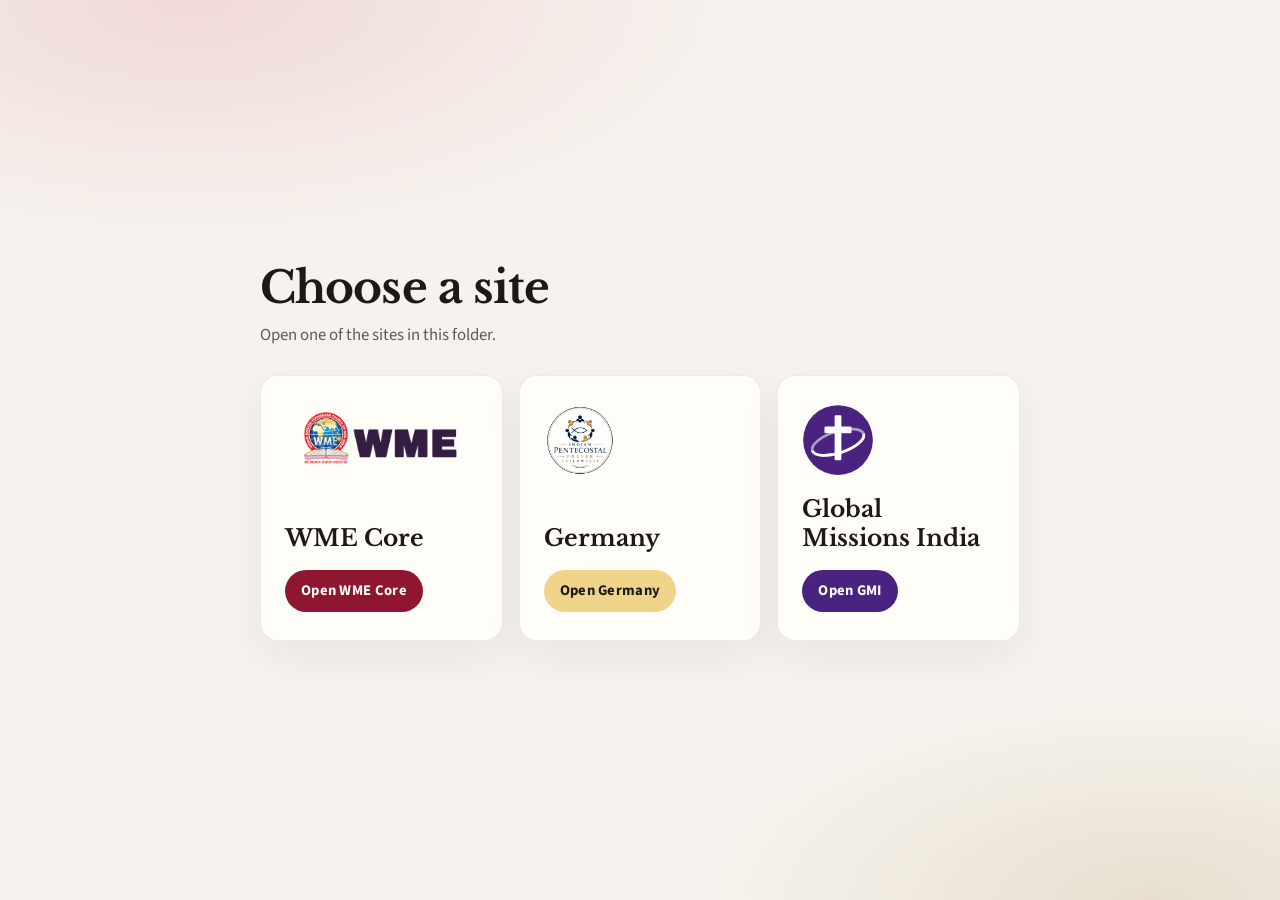
<file: index.html>
<!DOCTYPE html>
<html lang="en">
<head>
  <meta charset="UTF-8" />
  <meta name="viewport" content="width=device-width, initial-scale=1.0" />
  <title>Choose a site</title>
  <meta name="description" content="Open WME Core, IPPF Germany or Global Missions India." />
  <link rel="preconnect" href="https://fonts.googleapis.com" />
  <link rel="preconnect" href="https://fonts.gstatic.com" crossorigin />
  <link href="https://fonts.googleapis.com/css2?family=Libre+Baskerville:wght@400;700&family=Source+Sans+3:wght@500;600;700&display=swap" rel="stylesheet" />
  <style>
    *,
    *::before,
    *::after { box-sizing: border-box; }

    html, body {
      margin: 0;
      min-height: 100%;
    }

    body {
      min-height: 100vh;
      display: grid;
      place-items: center;
      padding: 32px 20px;
      font-family: "Source Sans 3", "Segoe UI", system-ui, sans-serif;
      color: #1c1917;
      background:
        radial-gradient(ellipse 80% 50% at 15% 0%, rgba(196, 30, 58, 0.12), transparent 55%),
        radial-gradient(ellipse 70% 45% at 90% 100%, rgba(154, 115, 36, 0.16), transparent 50%),
        #f6f3ee;
    }

    main {
      width: min(760px, 100%);
    }

    h1 {
      margin: 0 0 8px;
      font-family: "Libre Baskerville", Georgia, serif;
      font-size: clamp(2rem, 4vw, 2.75rem);
      font-weight: 700;
      letter-spacing: -0.02em;
    }

    p {
      margin: 0 0 28px;
      color: #5f5a52;
      font-size: 1.05rem;
    }

    .choices {
      display: grid;
      grid-template-columns: repeat(3, 1fr);
      gap: 16px;
    }

    .choice {
      display: flex;
      flex-direction: column;
      align-items: flex-start;
      gap: 18px;
      min-height: 240px;
      padding: 28px 24px;
      text-decoration: none;
      color: inherit;
      background: #fffdf8;
      border: 1px solid rgba(28, 25, 23, 0.08);
      border-radius: 18px;
      box-shadow: 0 16px 40px rgba(28, 25, 23, 0.06);
      transition: transform 0.2s ease, box-shadow 0.2s ease;
    }

    .choice:hover,
    .choice:focus-visible {
      transform: translateY(-3px);
      box-shadow: 0 22px 48px rgba(28, 25, 23, 0.12);
      outline: none;
    }

    .choice:focus-visible {
      box-shadow: 0 0 0 3px #fffdf8, 0 0 0 5px #9a7324;
    }

    .choice img {
      height: 72px;
      width: auto;
      max-width: 100%;
      object-fit: contain;
    }

    .choice h2 {
      margin: auto 0 0;
      font-family: "Libre Baskerville", Georgia, serif;
      font-size: 1.45rem;
      font-weight: 700;
    }

    .choice span {
      display: inline-flex;
      align-items: center;
      min-height: 42px;
      padding: 0 16px;
      border-radius: 999px;
      font-size: 0.92rem;
      font-weight: 700;
      letter-spacing: 0.02em;
    }

    .choice.wme span {
      color: #fffdf8;
      background: #8e1630;
    }

    .choice.germany span {
      color: #1c1917;
      background: #f0d48a;
    }

    .choice.gmi span {
      color: #fff;
      background: #4a2380;
    }

    @media (max-width: 640px) {
      .choices {
        grid-template-columns: 1fr;
      }

      .choice {
        min-height: 0;
      }
    }
  </style>
</head>
<body>
  <main>
    <h1>Choose a site</h1>
    <p>Open one of the sites in this folder.</p>
    <div class="choices">
      <a class="choice wme" href="wmecore/">
        <img src="wmecore/logo/logo_wme_Dark.png" alt="WME logo" />
        <h2>WME Core</h2>
        <span>Open WME Core</span>
      </a>
      <a class="choice germany" href="germany/">
        <img src="germany/images/ippf-germany-logo.webp" alt="IPPF Germany logo" />
        <h2>Germany</h2>
        <span>Open Germany</span>
      </a>
      <a class="choice gmi" href="gmi/">
        <img src="gmi/assets/img/logo.svg" alt="Global Missions India logo" />
        <h2>Global Missions India</h2>
        <span>Open GMI</span>
      </a>
    </div>
  </main>
</body>
</html>
</file>
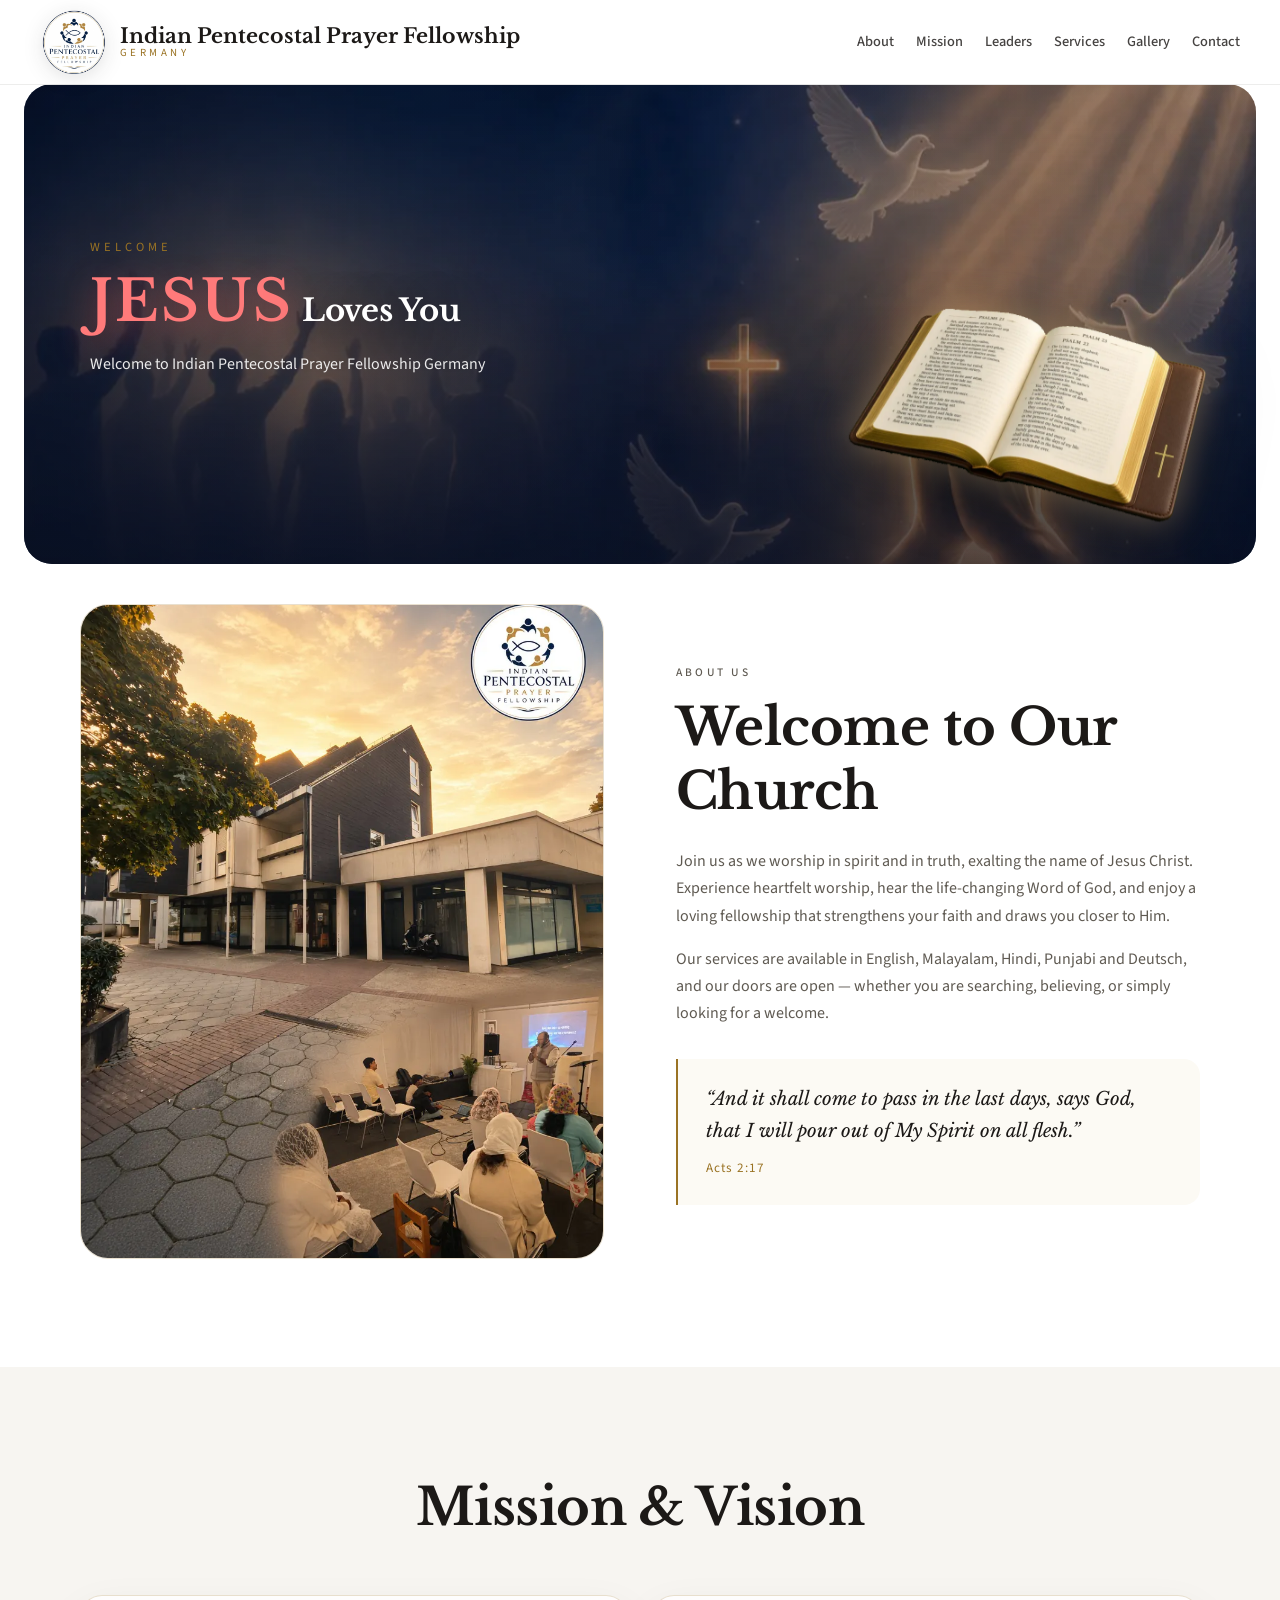
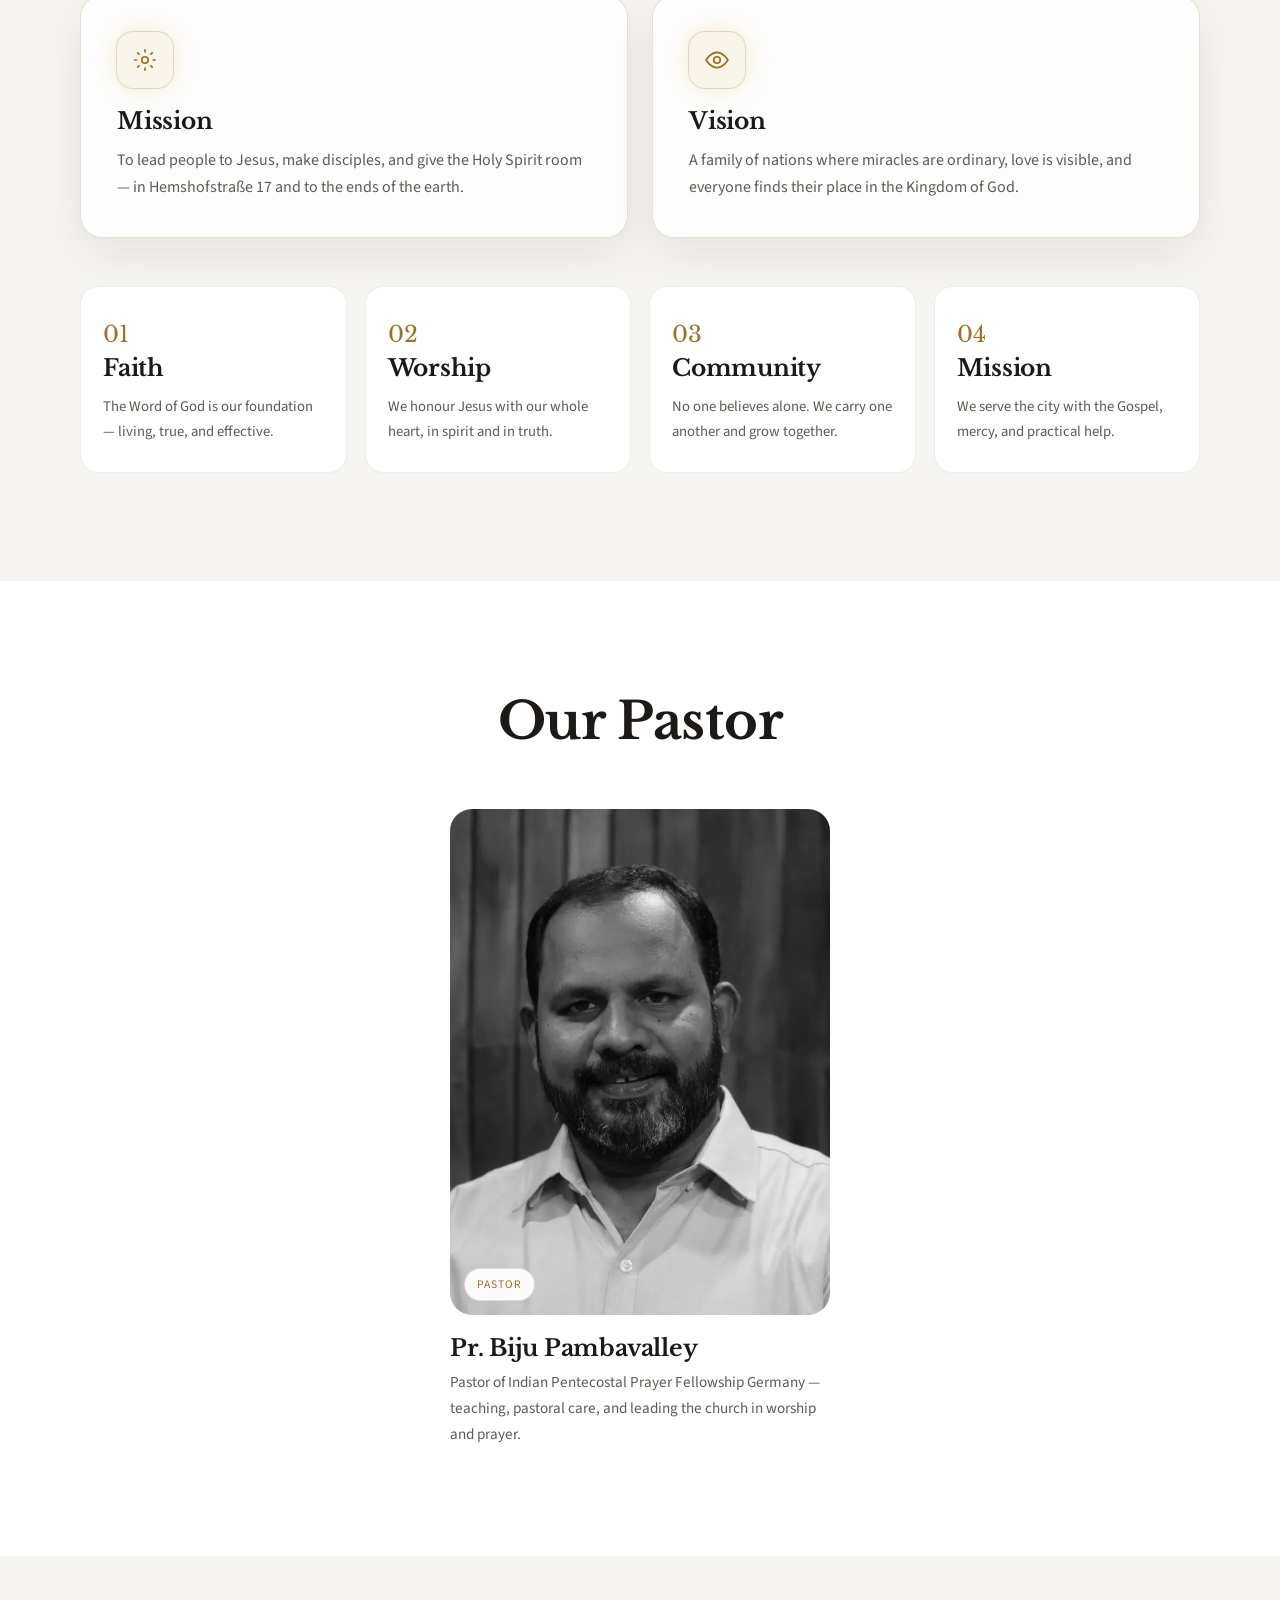
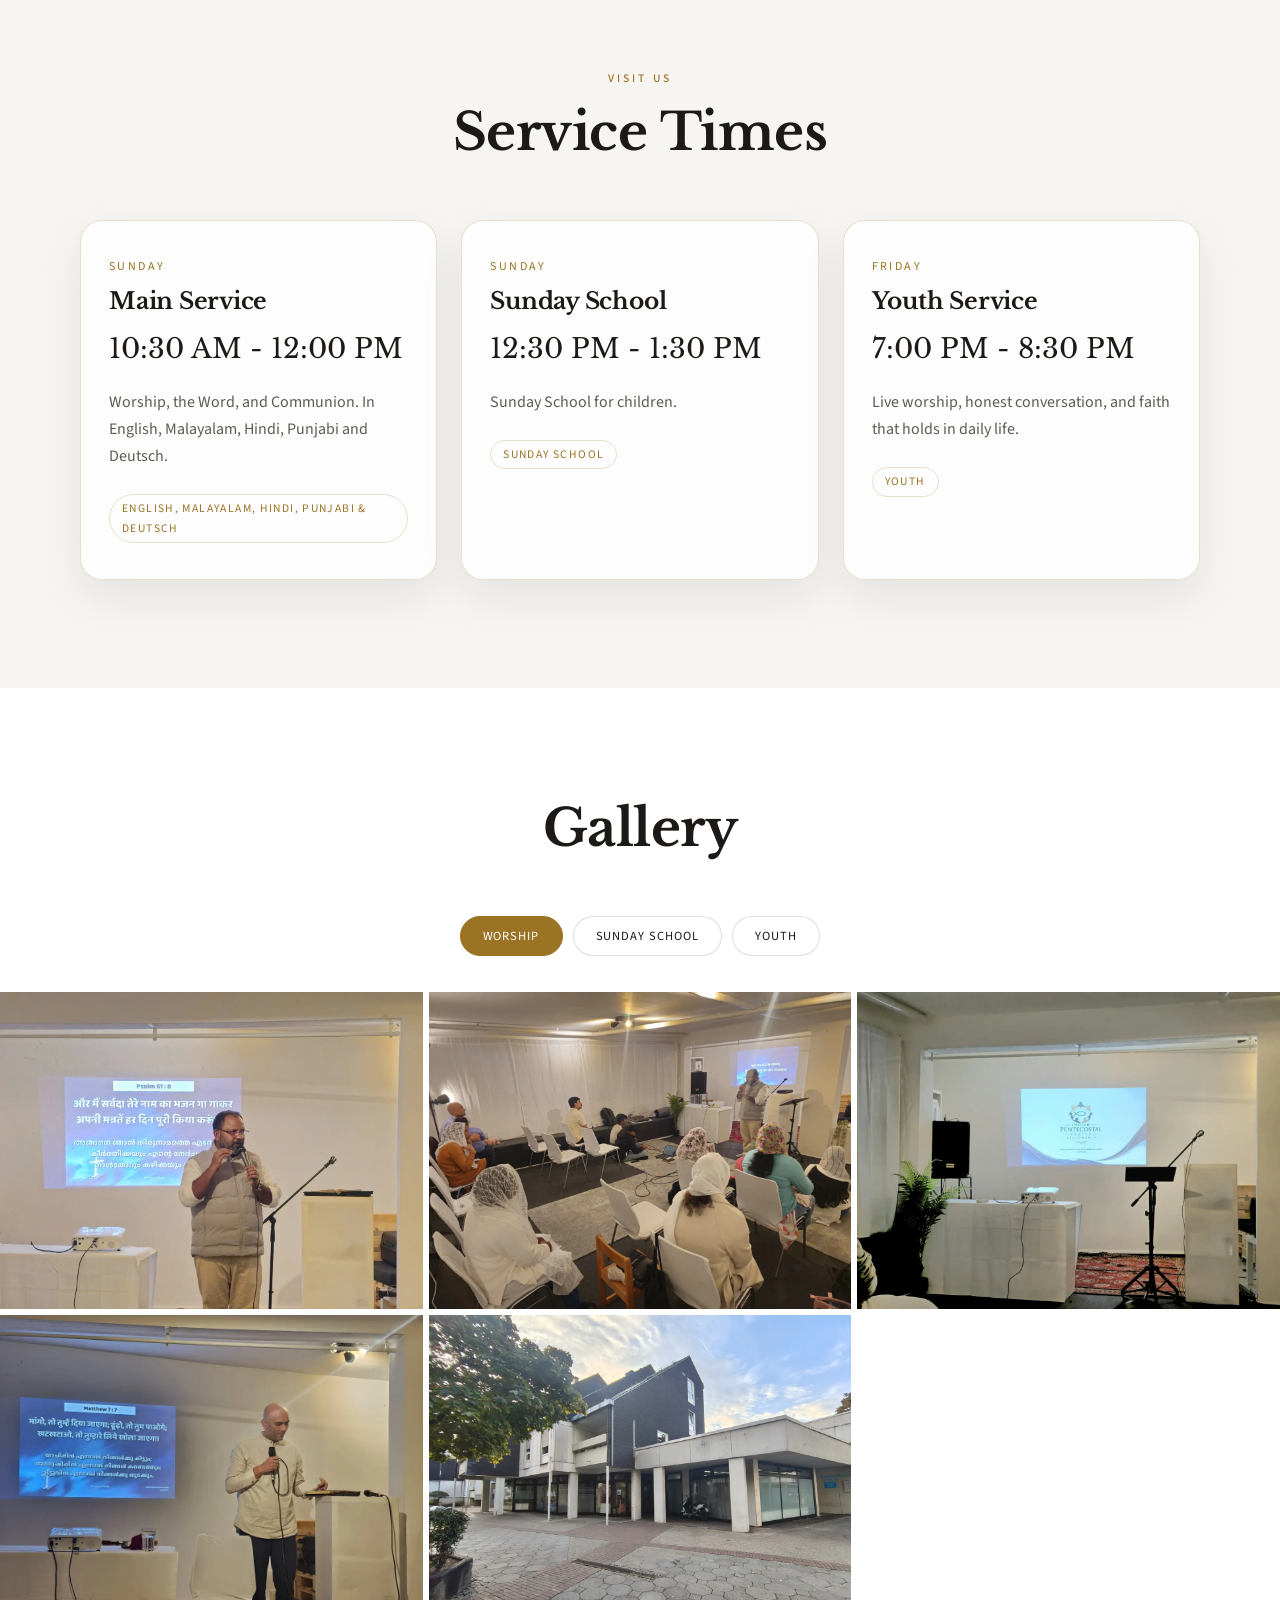
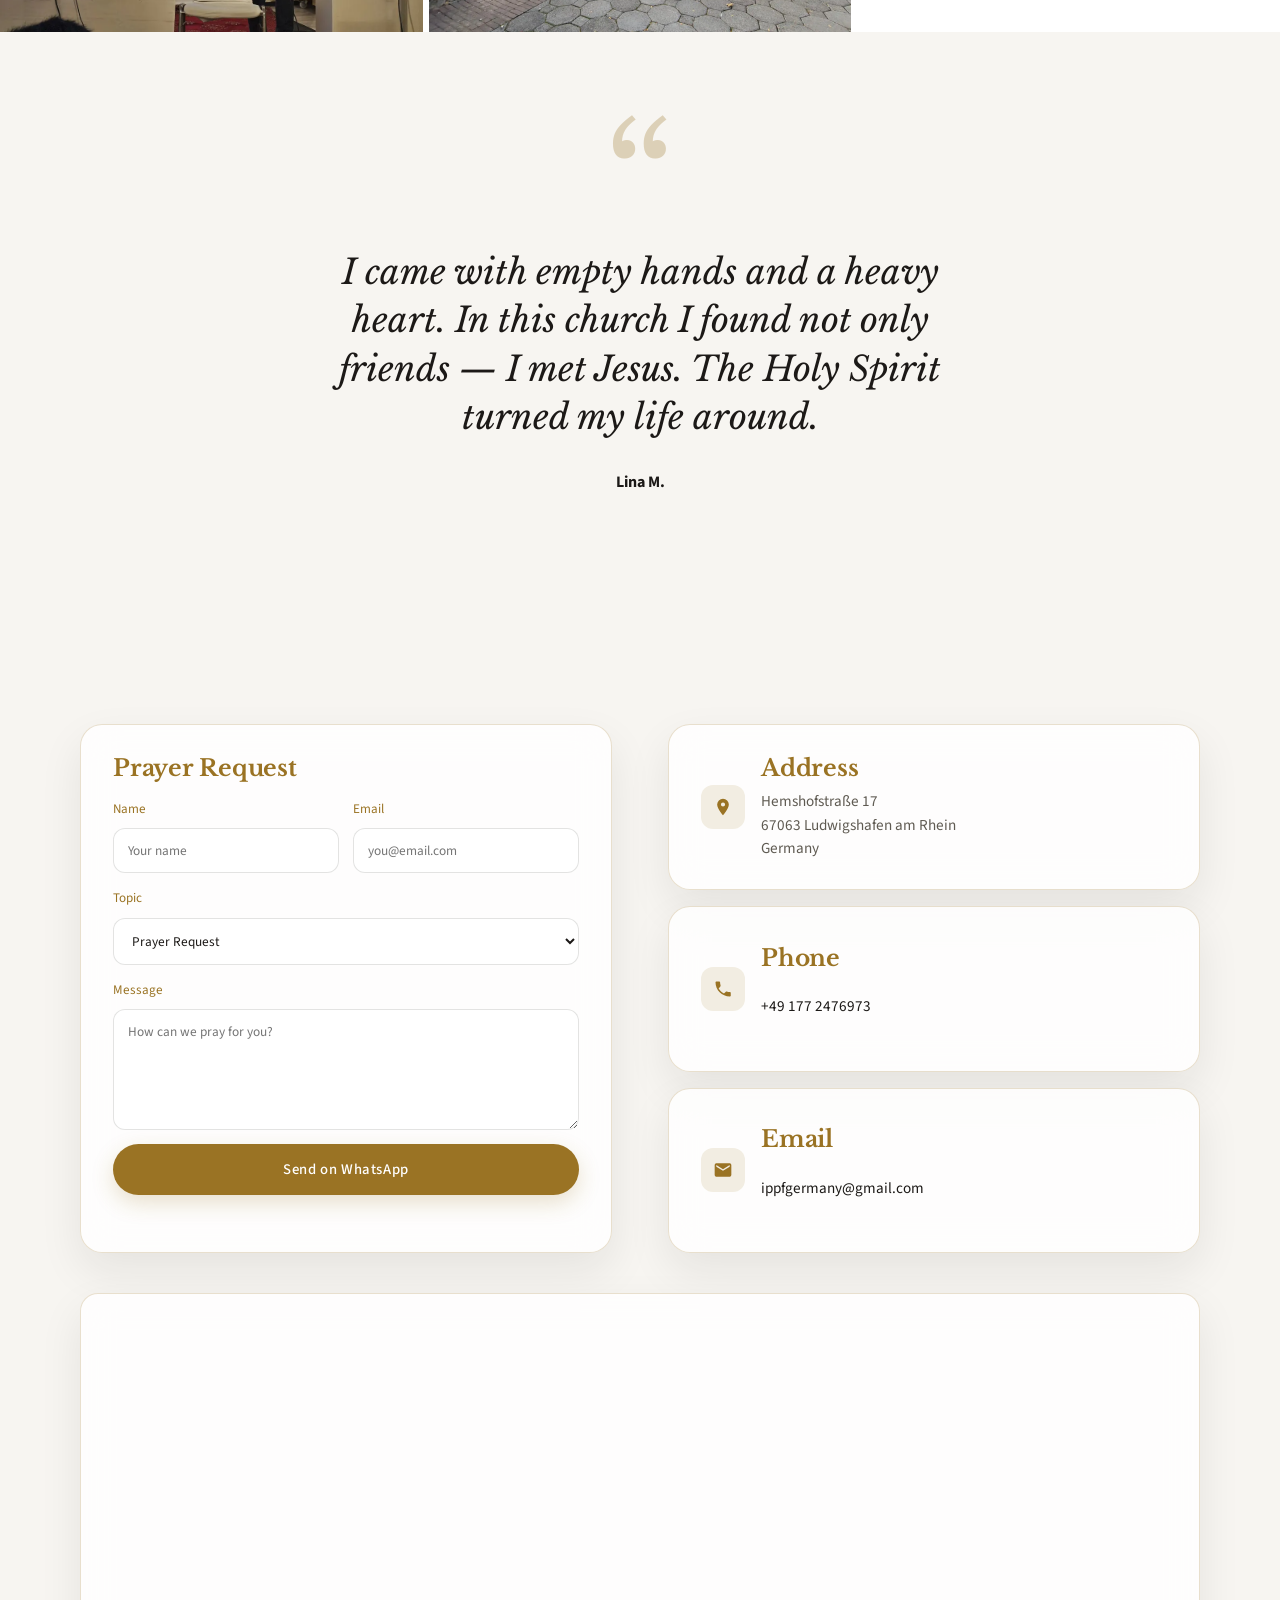
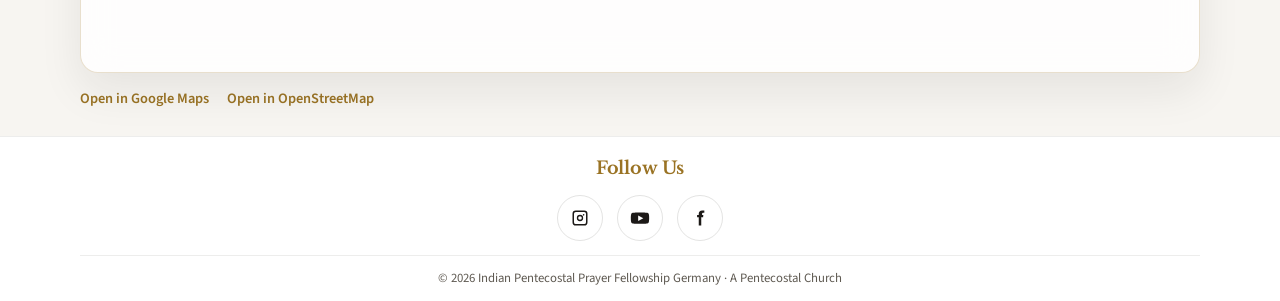
<file: germany/index.html>
<!DOCTYPE html>
<html lang="en">
<head>
  <meta charset="UTF-8" />
  <meta name="viewport" content="width=device-width, initial-scale=1.0" />
  <title>Indian Pentecostal Prayer Fellowship Germany | Church in Ludwigshafen</title>
  <meta name="description" content="Indian Pentecostal Prayer Fellowship Germany in Ludwigshafen. Worship in English, Malayalam, Hindi, Punjabi and Deutsch. Sunday service, Sunday School, youth, and prayer." />
  <meta name="author" content="Indian Pentecostal Prayer Fellowship Germany" />
  <meta name="robots" content="index, follow" />
  <meta name="theme-color" content="#1c1917" />
  <link rel="canonical" href="./" />
  <link rel="icon" type="image/webp" href="images/ippf-germany-logo.webp" />
  <link rel="icon" type="image/png" href="images/ippf-germany-logo.png" />
  <link rel="apple-touch-icon" href="images/ippf-germany-logo.png" />
  <meta property="og:type" content="website" />
  <meta property="og:locale" content="en_DE" />
  <meta property="og:site_name" content="Indian Pentecostal Prayer Fellowship Germany" />
  <meta property="og:title" content="Indian Pentecostal Prayer Fellowship Germany | Church in Ludwigshafen" />
  <meta property="og:description" content="Pentecostal church in Ludwigshafen. Worship, the Word, and prayer in English, Malayalam, Hindi, Punjabi and Deutsch." />
  <meta property="og:image" content="images/ippf-germany-logo.png" />
  <meta property="og:image:alt" content="Indian Pentecostal Prayer Fellowship Germany logo" />
  <meta property="og:image:width" content="512" />
  <meta property="og:image:height" content="512" />
  <meta name="twitter:card" content="summary" />
  <meta name="twitter:title" content="Indian Pentecostal Prayer Fellowship Germany" />
  <meta name="twitter:description" content="Pentecostal church in Ludwigshafen. Worship in English, Malayalam, Hindi, Punjabi and Deutsch. Sunday School and prayer." />
  <meta name="twitter:image" content="images/ippf-germany-logo.png" />
  <link rel="preconnect" href="https://fonts.googleapis.com" />
  <link rel="preconnect" href="https://fonts.gstatic.com" crossorigin />
  <link href="https://fonts.googleapis.com/css2?family=Libre+Baskerville:ital,wght@0,400;0,700;1,400&family=Source+Sans+3:ital,wght@0,400;0,500;0,600;0,700;1,400&display=swap" rel="stylesheet" />
  <link rel="preload" as="image" href="images/ippf-germany-hero-worship.webp" type="image/webp" fetchpriority="high" />
  <link rel="stylesheet" href="css/style.css" />
  <script type="application/ld+json">
  {
    "@context": "https://schema.org",
    "@type": "Church",
    "name": "Indian Pentecostal Prayer Fellowship Germany",
    "alternateName": "IPPF Germany",
    "description": "International Pentecostal church in Ludwigshafen with worship in English, Malayalam, Hindi, Punjabi and Deutsch.",
    "availableLanguage": ["English", "Malayalam", "Hindi", "Punjabi", "Deutsch"],
    "url": "./",
    "logo": "images/ippf-germany-logo.png",
    "image": [
      "images/ippf-germany-logo.png",
      "images/ippf-germany-hero-worship.jpg",
      "images/ippf-germany-church-worship.jpg"
    ],
    "telephone": "+49-177-2476973",
    "email": "ippfgermany@gmail.com",
    "hasMap": "https://maps.app.goo.gl/WMmxGdssPs4gec7M7?g_st=aw",
    "address": {
      "@type": "PostalAddress",
      "streetAddress": "Hemshofstraße 17",
      "postalCode": "67063",
      "addressLocality": "Ludwigshafen am Rhein",
      "addressCountry": "DE"
    },
    "geo": {
      "@type": "GeoCoordinates",
      "latitude": 49.4912,
      "longitude": 8.4361
    },
    "openingHoursSpecification": [
      {
        "@type": "OpeningHoursSpecification",
        "dayOfWeek": "Sunday",
        "opens": "10:30",
        "closes": "13:30"
      },
      {
        "@type": "OpeningHoursSpecification",
        "dayOfWeek": "Friday",
        "opens": "19:00",
        "closes": "20:30"
      }
    ],
    "sameAs": [
      "https://instagram.com/ippf.germany",
      "https://www.facebook.com/share/19uSyFFZZK/"
    ]
  }
  </script>
</head>
<body>
  <a class="skip-link" href="#about">Skip to content</a>

  <header class="nav" id="nav">
    <div class="nav__inner">
      <a href="#home" class="logo">
        <picture>
          <source type="image/webp" srcset="images/ippf-germany-logo.webp" />
          <img class="logo__img" src="images/ippf-germany-logo.png" width="512" height="512" alt="Indian Pentecostal Prayer Fellowship Germany logo" />
        </picture>
        <span class="logo__text">
          <strong>Indian Pentecostal Prayer Fellowship</strong>
          <em>Germany</em>
        </span>
      </a>

      <nav class="nav__links" id="navLinks" aria-label="Main navigation">
        <a href="#about">About</a>
        <a href="#mission">Mission</a>
        <a href="#leaders">Leaders</a>
        <a href="#services">Services</a>
        <a href="#gallery">Gallery</a>
        <a href="#contact">Contact</a>
      </nav>

      <button class="nav__toggle" id="navToggle" aria-label="Open menu" aria-expanded="false">
        <span></span><span></span><span></span>
      </button>
    </div>
  </header>

  <main>
    <section class="hero" id="home">
      <div class="hero__slides">
        <article class="hero__slide">
          <div class="hero__media">
            <picture>
              <source type="image/webp" srcset="images/ippf-germany-hero-worship.webp" />
              <img src="images/ippf-germany-hero-worship.jpg" width="1280" height="720" alt="Worship, prayer, and the cross at Indian Pentecostal Prayer Fellowship Germany" fetchpriority="high" decoding="async" />
            </picture>
          </div>
          <div class="hero__overlay"></div>
          <div class="hero__content">
            <div class="hero__copy">
              <p class="hero__kicker">Welcome</p>
              <h1 class="hero__title"><span class="hero__jesus">JESUS</span> Loves You</h1>
              <p class="hero__lead">Welcome to Indian Pentecostal Prayer Fellowship Germany</p>
            </div>
          </div>
        </article>
      </div>
      <picture class="hero-bible" id="heroBible" aria-hidden="true">
        <source type="image/webp" srcset="images/open-bible.webp" />
        <img src="images/open-bible.png" width="800" height="486" alt="" decoding="async" />
      </picture>
    </section>

    <section class="section about" id="about">
      <div class="container about__grid">
        <div class="about__media about-load">
          <div class="about__frame">
            <picture>
              <source type="image/webp" srcset="images/ippf-germany-church-worship.webp" />
              <img src="images/ippf-germany-church-worship.jpg" width="864" height="1152" alt="Church building and worship gathering of Indian Pentecostal Prayer Fellowship Germany in Ludwigshafen" loading="lazy" decoding="async" />
            </picture>
          </div>
        </div>

        <div class="about__copy about-load">
          <p class="eyebrow">About Us</p>
          <h2>Welcome to Our Church</h2>
          <p>Join us as we worship in spirit and in truth, exalting the name of Jesus Christ. Experience heartfelt worship, hear the life-changing Word of God, and enjoy a loving fellowship that strengthens your faith and draws you closer to Him.</p>
          <p>Our services are available in English, Malayalam, Hindi, Punjabi and Deutsch, and our doors are open — whether you are searching, believing, or simply looking for a welcome.</p>
          <blockquote class="scripture">
            <p>“And it shall come to pass in the last days, says God, that I will pour out of My Spirit on all flesh.”</p>
            <cite>Acts 2:17</cite>
          </blockquote>
        </div>
      </div>
    </section>

    <section class="section mission" id="mission">
      <div class="container">
        <header class="section__head" data-reveal="up">
          <h2>Mission &amp; Vision</h2>
        </header>

        <div class="mission__cards" data-reveal-stagger>
          <article class="glass-card mission-card">
            <div class="icon-glow">
              <svg viewBox="0 0 24 24" fill="none" stroke="currentColor" stroke-width="1.6"><circle cx="12" cy="12" r="3"/><path d="M12 2v3M12 19v3M4.9 4.9l2.1 2.1M17 17l2.1 2.1M2 12h3M19 12h3M4.9 19.1L7 17M17 7l2.1-2.1"/></svg>
            </div>
            <h3>Mission</h3>
            <p>To lead people to Jesus, make disciples, and give the Holy Spirit room — in Hemshofstraße 17 and to the ends of the earth.</p>
          </article>
          <article class="glass-card mission-card">
            <div class="icon-glow">
              <svg viewBox="0 0 24 24" fill="none" stroke="currentColor" stroke-width="1.6"><path d="M2 12s4-7 10-7 10 7 10 7-4 7-10 7S2 12 2 12z"/><circle cx="12" cy="12" r="3"/></svg>
            </div>
            <h3>Vision</h3>
            <p>A family of nations where miracles are ordinary, love is visible, and everyone finds their place in the Kingdom of God.</p>
          </article>
        </div>

        <div class="values" data-reveal-stagger>
          <article class="value">
            <span class="value__num">01</span>
            <h3>Faith</h3>
            <p>The Word of God is our foundation — living, true, and effective.</p>
          </article>
          <article class="value">
            <span class="value__num">02</span>
            <h3>Worship</h3>
            <p>We honour Jesus with our whole heart, in spirit and in truth.</p>
          </article>
          <article class="value">
            <span class="value__num">03</span>
            <h3>Community</h3>
            <p>No one believes alone. We carry one another and grow together.</p>
          </article>
          <article class="value">
            <span class="value__num">04</span>
            <h3>Mission</h3>
            <p>We serve the city with the Gospel, mercy, and practical help.</p>
          </article>
        </div>
      </div>
    </section>

    <section class="section leaders" id="leaders">
      <div class="container">
        <header class="section__head" data-reveal="up">
          <h2>Our Pastor</h2>
        </header>

        <div class="leaders__grid" data-reveal-stagger>
          <article class="leader-card">
            <div class="leader-card__photo">
              <picture>
                <source type="image/webp" srcset="images/pastor-biju-pambavalley-ippf-germany.webp" />
                <img loading="lazy" decoding="async" src="images/pastor-biju-pambavalley-ippf-germany.jpg" width="640" height="1000" alt="Pastor Biju Pambavalley of Indian Pentecostal Prayer Fellowship Germany" />
              </picture>
              <span class="leader-card__badge">Pastor</span>
            </div>
            <h3>Pr. Biju Pambavalley</h3>
            <p>Pastor of Indian Pentecostal Prayer Fellowship Germany — teaching, pastoral care, and leading the church in worship and prayer.</p>
          </article>
        </div>
      </div>
    </section>

    <section class="section services" id="services">
      <div class="container">
        <header class="section__head" data-reveal="up">
          <p class="eyebrow">Visit Us</p>
          <h2>Service Times</h2>
        </header>

        <div class="services__grid" data-reveal-stagger>
          <article class="service-card glass-card">
            <p class="service-card__day">Sunday</p>
            <h3>Main Service</h3>
            <p class="service-card__time">10:30 AM - 12:00 PM</p>
            <p>Worship, the Word, and Communion. In English, Malayalam, Hindi, Punjabi and Deutsch.</p>
            <span class="pill">English, Malayalam, Hindi, Punjabi &amp; Deutsch</span>
          </article>
          <article class="service-card glass-card">
            <p class="service-card__day">Sunday</p>
            <h3>Sunday School</h3>
            <p class="service-card__time">12:30 PM - 1:30 PM</p>
            <p>Sunday School for children.</p>
            <span class="pill">Sunday School</span>
          </article>
          <article class="service-card glass-card">
            <p class="service-card__day">Friday</p>
            <h3>Youth Service</h3>
            <p class="service-card__time">7:00 PM - 8:30 PM</p>
            <p>Live worship, honest conversation, and faith that holds in daily life.</p>
            <span class="pill">Youth</span>
          </article>
        </div>
      </div>
    </section>

    <section class="section gallery" id="gallery">
      <div class="container">
        <header class="section__head" data-reveal="up">
          <h2>Gallery</h2>
        </header>
        <div class="gallery__tabs" role="tablist" data-reveal="up">
          <button class="gallery__tab is-active" data-tab="worship" role="tab" aria-selected="true">Worship</button>
          <button class="gallery__tab" data-tab="sundayschool" role="tab" aria-selected="false">Sunday School</button>
          <button class="gallery__tab" data-tab="youth" role="tab" aria-selected="false">Youth</button>
        </div>
      </div>

      <div class="gallery__panels">
        <div class="gallery__panel is-active" data-panel="worship">
          <figure class="gallery__item">
            <picture>
              <source type="image/webp" srcset="images/ippf-germany-sunday-worship-1.webp" />
              <img src="images/ippf-germany-sunday-worship-1.jpg" width="1280" height="959" alt="Sunday worship with raised hands at IPPF Germany" loading="lazy" decoding="async" />
            </picture>
            <figcaption><span>Sunday Worship</span></figcaption>
          </figure>
          <figure class="gallery__item">
            <picture>
              <source type="image/webp" srcset="images/ippf-germany-sunday-worship-2.webp" />
              <img loading="lazy" decoding="async" src="images/ippf-germany-sunday-worship-2.jpg" width="1280" height="960" alt="Sunday worship atmosphere at Indian Pentecostal Prayer Fellowship Germany" />
            </picture>
            <figcaption><span>Sunday Worship</span></figcaption>
          </figure>
          <figure class="gallery__item">
            <picture>
              <source type="image/webp" srcset="images/ippf-germany-church-service.webp" />
              <img loading="lazy" decoding="async" src="images/ippf-germany-church-service.jpg" width="1280" height="960" alt="Church service and musicians at Indian Pentecostal Prayer Fellowship Germany" />
            </picture>
            <figcaption><span>Church</span></figcaption>
          </figure>
          <figure class="gallery__item">
            <picture>
              <source type="image/webp" srcset="images/ippf-germany-worship-singer.webp" />
              <img loading="lazy" decoding="async" src="images/ippf-germany-worship-singer.jpg" width="1050" height="1400" alt="Worship singer leading praise at IPPF Germany" />
            </picture>
            <figcaption><span>Voice &amp; Spirit</span></figcaption>
          </figure>
          <figure class="gallery__item">
            <picture>
              <source type="image/webp" srcset="images/ippf-germany-congregation-worship.webp" />
              <img loading="lazy" decoding="async" src="images/ippf-germany-congregation-worship.jpg" width="1280" height="961" alt="Congregation worshipping with raised hands at IPPF Germany" />
            </picture>
            <figcaption><span>Worship</span></figcaption>
          </figure>
        </div>

        <div class="gallery__panel" data-panel="sundayschool">
          <figure class="gallery__item">
            <picture>
              <source type="image/webp" srcset="images/ippf-germany-sunday-school-1.webp" />
              <img loading="lazy" decoding="async" src="images/ippf-germany-sunday-school-1.jpg" width="1280" height="960" alt="Sunday School class at Indian Pentecostal Prayer Fellowship Germany" />
            </picture>
            <figcaption><span>Sunday School</span></figcaption>
          </figure>
          <figure class="gallery__item">
            <picture>
              <source type="image/webp" srcset="images/ippf-germany-sunday-school-2.webp" />
              <img loading="lazy" decoding="async" src="images/ippf-germany-sunday-school-2.jpg" width="1280" height="960" alt="Children in Sunday School at Indian Pentecostal Prayer Fellowship Germany" />
            </picture>
            <figcaption><span>Sunday School</span></figcaption>
          </figure>
          <figure class="gallery__item">
            <picture>
              <source type="image/webp" srcset="images/ippf-germany-sunday-school-3.webp" />
              <img loading="lazy" decoding="async" src="images/ippf-germany-sunday-school-3.jpg" width="1280" height="960" alt="Sunday School fellowship at Indian Pentecostal Prayer Fellowship Germany" />
            </picture>
            <figcaption><span>Sunday School</span></figcaption>
          </figure>
        </div>

        <div class="gallery__panel gallery__panel--two" data-panel="youth">
          <figure class="gallery__item">
            <picture>
              <source type="image/webp" srcset="images/ippf-germany-youth-meeting.webp" />
              <img loading="lazy" decoding="async" src="images/ippf-germany-youth-meeting.jpg" width="1280" height="597" alt="Youth meeting at Indian Pentecostal Prayer Fellowship Germany" />
            </picture>
            <figcaption><span>Youth Meeting</span></figcaption>
          </figure>
          <figure class="gallery__item">
            <picture>
              <source type="image/webp" srcset="images/ippf-germany-youth-fellowship.webp" />
              <img loading="lazy" decoding="async" src="images/ippf-germany-youth-fellowship.jpg" width="1050" height="1400" alt="Youth fellowship at Indian Pentecostal Prayer Fellowship Germany" />
            </picture>
            <figcaption><span>Youth Meeting</span></figcaption>
          </figure>
        </div>
      </div>
    </section>

    <section class="section testimony" id="testimony">
      <div class="container" data-reveal="up">
        <div class="testimony__quote">
          <span class="testimony__mark" aria-hidden="true">“</span>
          <blockquote>
            <p>I came with empty hands and a heavy heart. In this church I found not only friends — I met Jesus. The Holy Spirit turned my life around.</p>
          </blockquote>
          <footer>
            <strong>Lina M.</strong>
          </footer>
        </div>
      </div>
    </section>

    <section class="section give contact" id="contact">
      <h2 class="visually-hidden">Contact and prayer request</h2>
      <div class="container give__grid">
        <div class="give__copy" data-reveal="left">
          <form class="contact__form glass-card" id="contactForm" novalidate>
            <h3>Prayer Request</h3>
            <div class="form-row">
              <label>
                Name
                <input type="text" name="name" required autocomplete="name" placeholder="Your name" />
              </label>
              <label>
                Email
                <input type="email" name="email" required autocomplete="email" placeholder="you@email.com" />
              </label>
            </div>
            <label>
              Topic
              <select name="topic">
                <option selected>Prayer Request</option>
                <option>General enquiry</option>
                <option>Service / Visit</option>
                <option>Other</option>
              </select>
            </label>
            <label>
              Message
              <textarea name="message" rows="5" required placeholder="How can we pray for you?"></textarea>
            </label>
            <button type="submit" class="btn btn--gold btn--full">Send on WhatsApp</button>
            <p class="form-note" id="formNote" hidden>WhatsApp is opening with your message.</p>
          </form>
        </div>

        <div class="give__methods" data-reveal="right">
          <article class="give-method contact-card glass-card">
            <span class="contact-card__icon" aria-hidden="true">
              <svg viewBox="0 0 24 24"><path fill="currentColor" d="M12 2a7 7 0 0 0-7 7c0 5.25 7 13 7 13s7-7.75 7-13a7 7 0 0 0-7-7zm0 9.5A2.5 2.5 0 1 1 14.5 9 2.5 2.5 0 0 1 12 11.5z"/></svg>
            </span>
            <h3>Address</h3>
            <p>
              Hemshofstraße 17<br>
              67063 Ludwigshafen am Rhein<br>
              Germany
            </p>
          </article>
          <article class="give-method contact-card glass-card">
            <span class="contact-card__icon" aria-hidden="true">
              <svg viewBox="0 0 24 24"><path fill="currentColor" d="M6.6 10.8c1.4 2.8 3.8 5.1 6.6 6.6l2.2-2.2c.3-.3.7-.4 1.1-.3 1.2.4 2.5.6 3.8.6.6 0 1 .4 1 1V20c0 .6-.4 1-1 1C10.6 21 3 13.4 3 4c0-.6.4-1 1-1h3.5c.6 0 1 .4 1 1 0 1.3.2 2.6.6 3.8.1.4 0 .8-.3 1.1l-2.2 2.9z"/></svg>
            </span>
            <h3>Phone</h3>
            <p><a href="tel:+491772476973">+49 177 2476973</a></p>
          </article>
          <article class="give-method contact-card glass-card">
            <span class="contact-card__icon" aria-hidden="true">
              <svg viewBox="0 0 24 24"><path fill="currentColor" d="M20 4H4a2 2 0 0 0-2 2v12a2 2 0 0 0 2 2h16a2 2 0 0 0 2-2V6a2 2 0 0 0-2-2zm0 4-8 5L4 8V6l8 5 8-5z"/></svg>
            </span>
            <h3>Email</h3>
            <p><a href="mailto:ippfgermany@gmail.com">ippfgermany@gmail.com</a></p>
          </article>
        </div>
      </div>

      <div class="map-panel" id="locationMap" data-reveal="up">
        <div class="container">
          <div class="map-panel__frame glass-card">
            <iframe
              id="mapFrame"
              title="Indian Pentecostal Prayer Fellowship Germany on the map"
              loading="lazy"
              referrerpolicy="no-referrer-when-downgrade"
              allowfullscreen
              src="https://maps.google.com/maps?q=Hemshofstra%C3%9Fe+17%2C+67063+Ludwigshafen+am+Rhein%2C+Germany&amp;z=16&amp;output=embed"
            ></iframe>
          </div>
          <p class="map-panel__links">
            <a href="https://maps.app.goo.gl/WMmxGdssPs4gec7M7?g_st=aw" target="_blank" rel="noopener noreferrer">Open in Google Maps</a>
            <a href="https://www.openstreetmap.org/?mlat=49.4912&amp;mlon=8.4361#map=17/49.4912/8.4361" target="_blank" rel="noopener noreferrer">Open in OpenStreetMap</a>
          </p>
        </div>
      </div>
    </section>
  </main>

  <footer class="footer" id="footer" data-reveal="up">
    <div class="container footer__social">
      <h4>Follow Us</h4>
      <div class="social">
        <a href="https://instagram.com/ippf.germany?xtok=aXhobjZuMWE3bnp3" target="_blank" rel="noopener noreferrer" aria-label="Instagram">
          <svg viewBox="0 0 24 24" aria-hidden="true"><path fill="currentColor" d="M7 3h10a4 4 0 0 1 4 4v10a4 4 0 0 1-4 4H7a4 4 0 0 1-4-4V7a4 4 0 0 1 4-4zm10 1.8H7A2.2 2.2 0 0 0 4.8 7v10A2.2 2.2 0 0 0 7 19.2h10a2.2 2.2 0 0 0 2.2-2.2V7A2.2 2.2 0 0 0 17 4.8zM12 8.2A3.8 3.8 0 1 1 8.2 12 3.8 3.8 0 0 1 12 8.2zm0 1.6A2.2 2.2 0 1 0 14.2 12 2.2 2.2 0 0 0 12 9.8zm4.35-2.55a.95.95 0 1 1-.95.95.95.95 0 0 1 .95-.95z"/></svg>
        </a>
        <a href="https://youtube.com" target="_blank" rel="noopener noreferrer" aria-label="YouTube">
          <svg viewBox="0 0 24 24" aria-hidden="true"><path fill="currentColor" d="M23 12.2s0-3.2-.4-4.6c-.2-.9-.9-1.6-1.8-1.8C19.2 5.4 12 5.4 12 5.4s-7.2 0-8.8.4c-.9.2-1.6.9-1.8 1.8C1 9 1 12.2 1 12.2s0 3.2.4 4.6c.2.9.9 1.6 1.8 1.8 1.6.4 8.8.4 8.8.4s7.2 0 8.8-.4c.9-.2 1.6-.9 1.8-1.8.4-1.4.4-4.6.4-4.6zM9.8 15.5V8.9l6.2 3.3-6.2 3.3z"/></svg>
        </a>
        <a href="https://www.facebook.com/share/19uSyFFZZK/" target="_blank" rel="noopener noreferrer" aria-label="Facebook">
          <svg viewBox="0 0 24 24" aria-hidden="true"><path fill="currentColor" d="M14.5 8.5V6.8c0-.7.5-1 1.1-1h1.6V3h-2.5C11.8 3 10.5 4.6 10.5 7v1.5H8.5V11h2v10h3v-10h2.2l.3-2.5h-2.5z"/></svg>
        </a>
      </div>
    </div>
    <div class="footer__bottom">
      <p>© 2026 Indian Pentecostal Prayer Fellowship Germany · A Pentecostal Church</p>
    </div>
  </footer>

  <script src="js/main.js" defer></script>
</body>
</html>
</file>
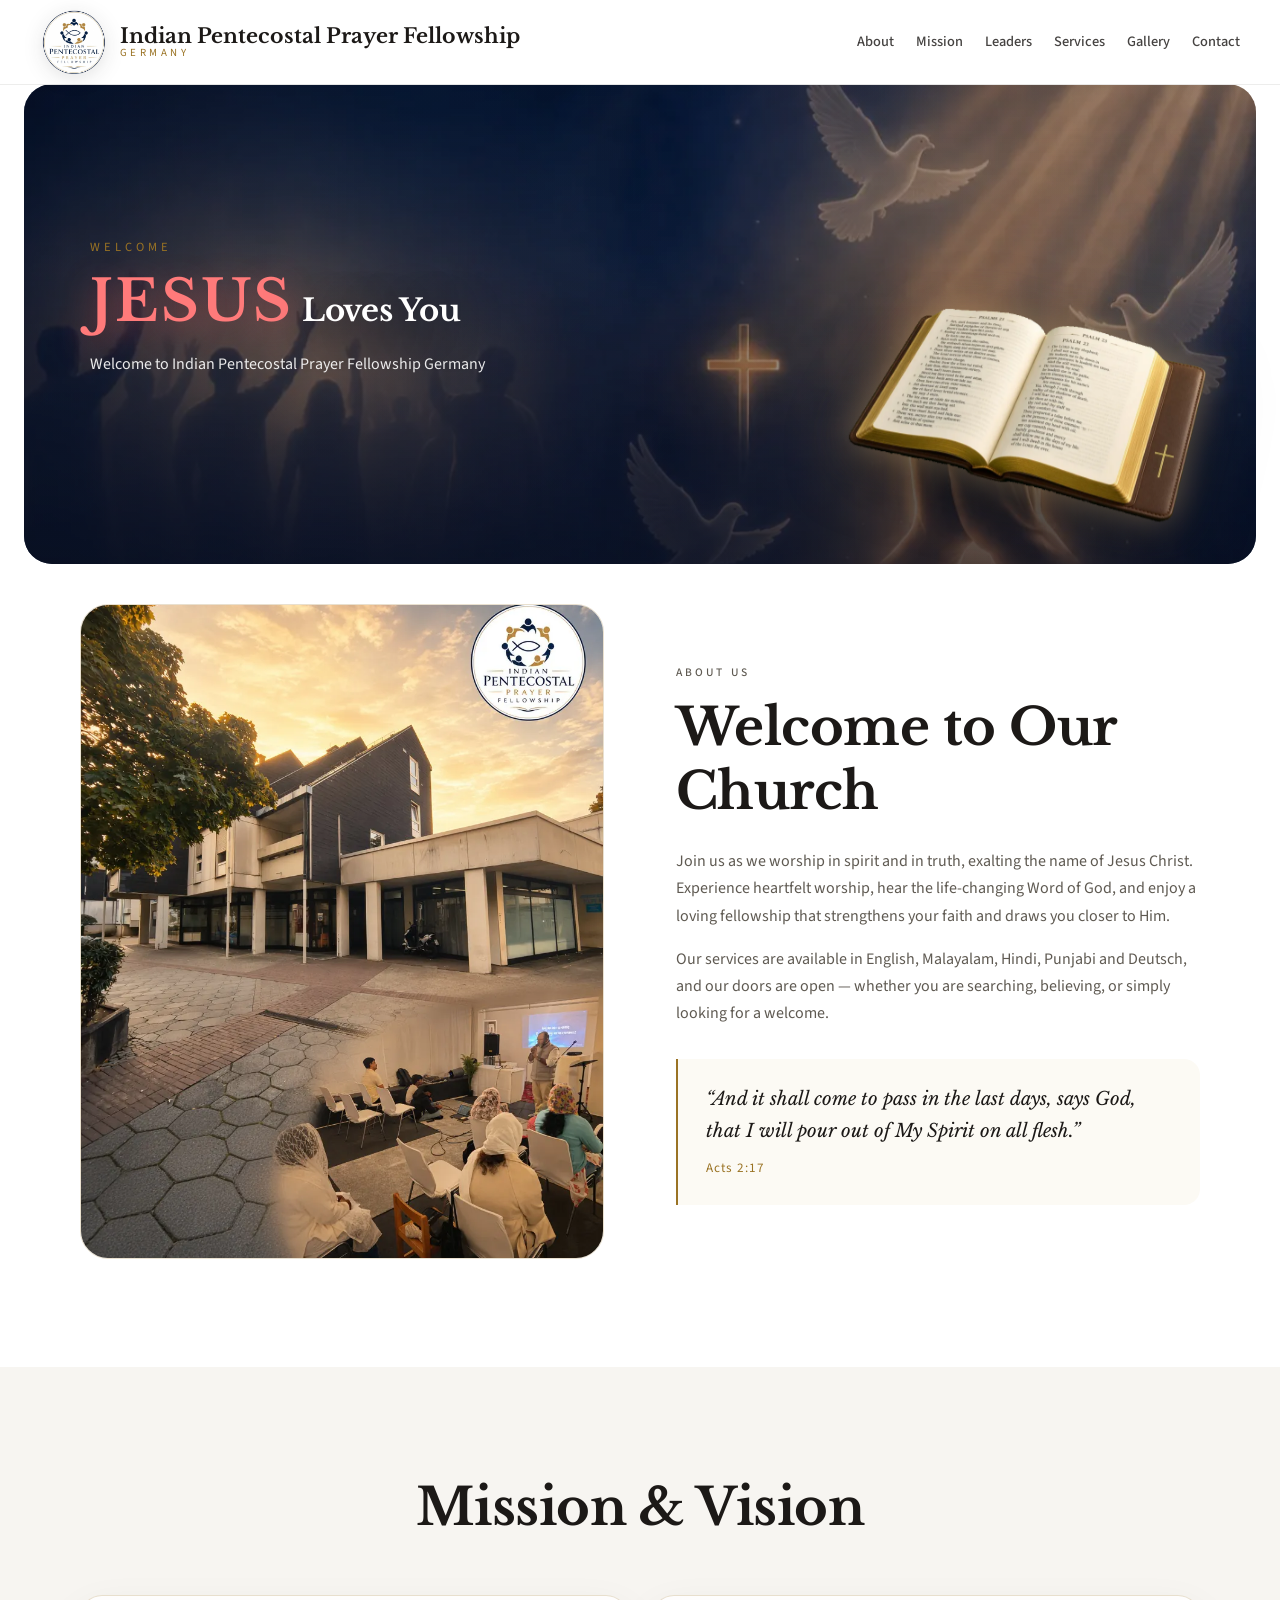
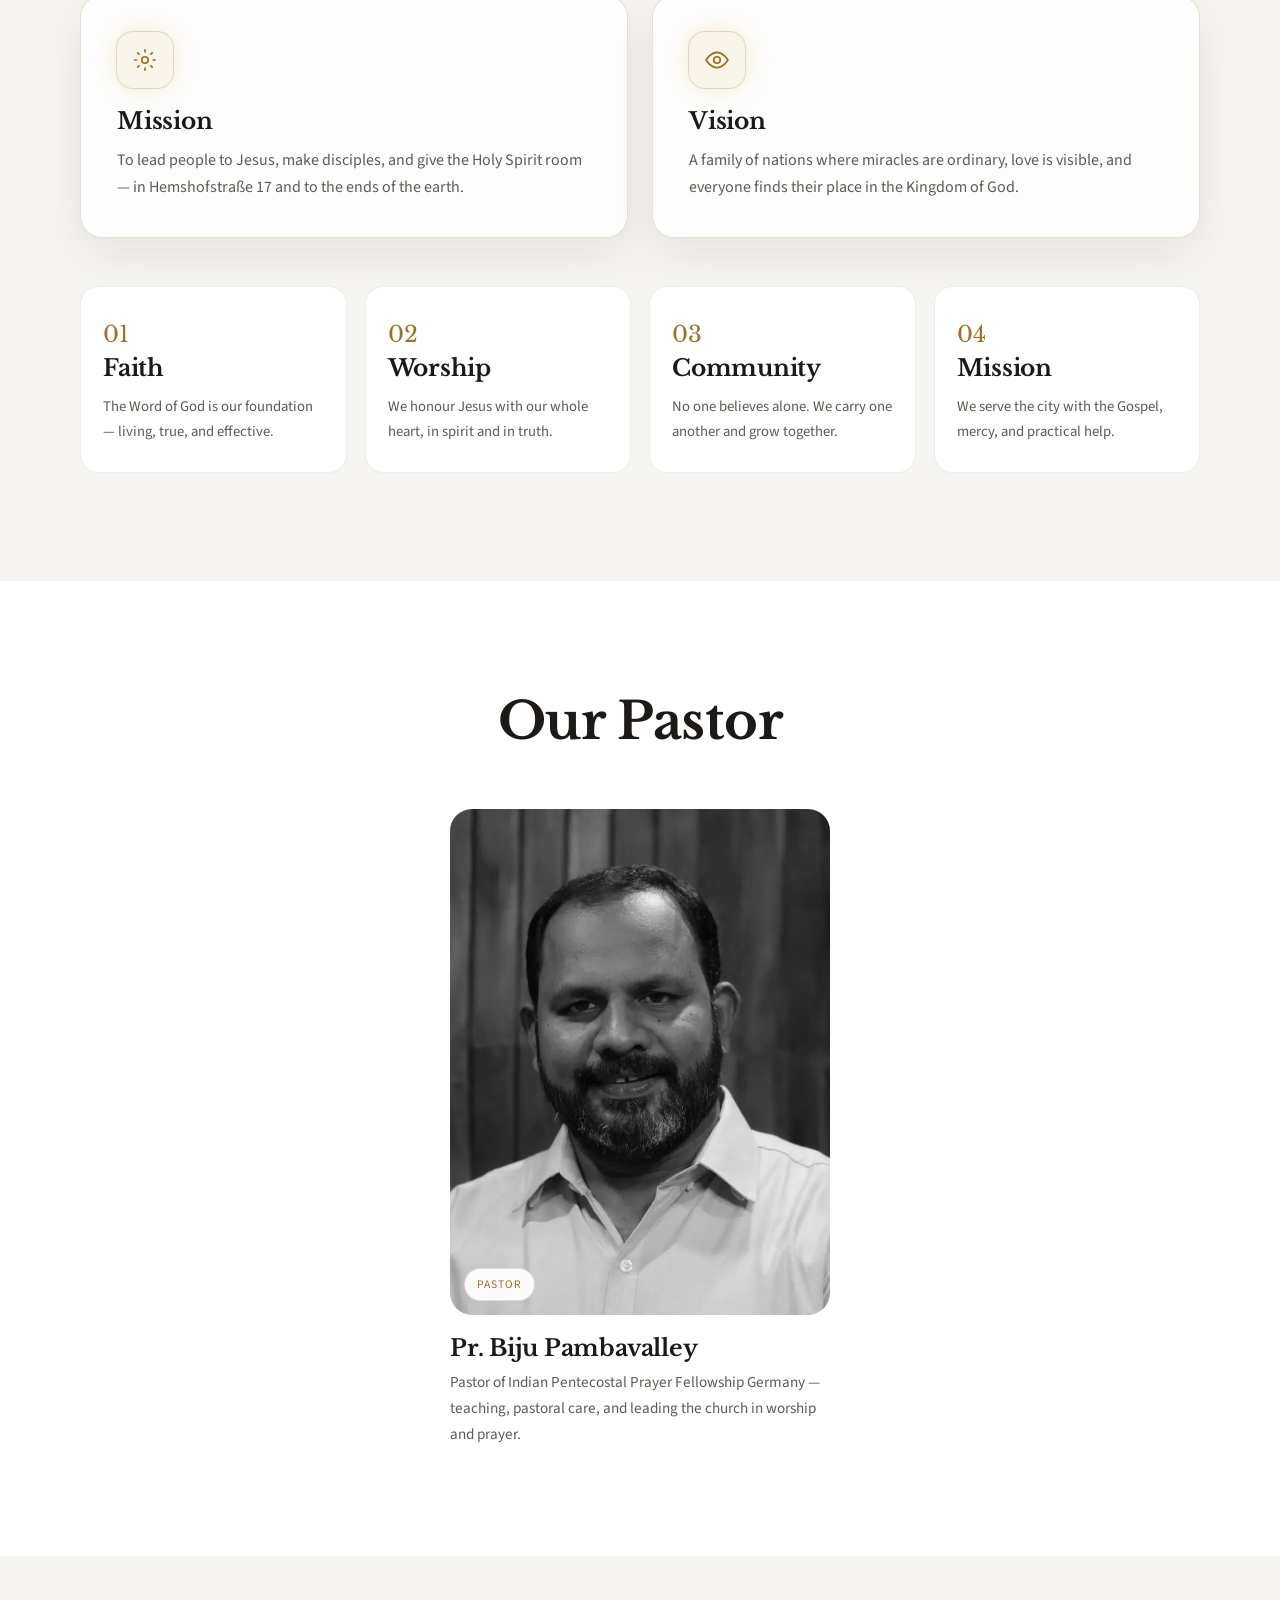
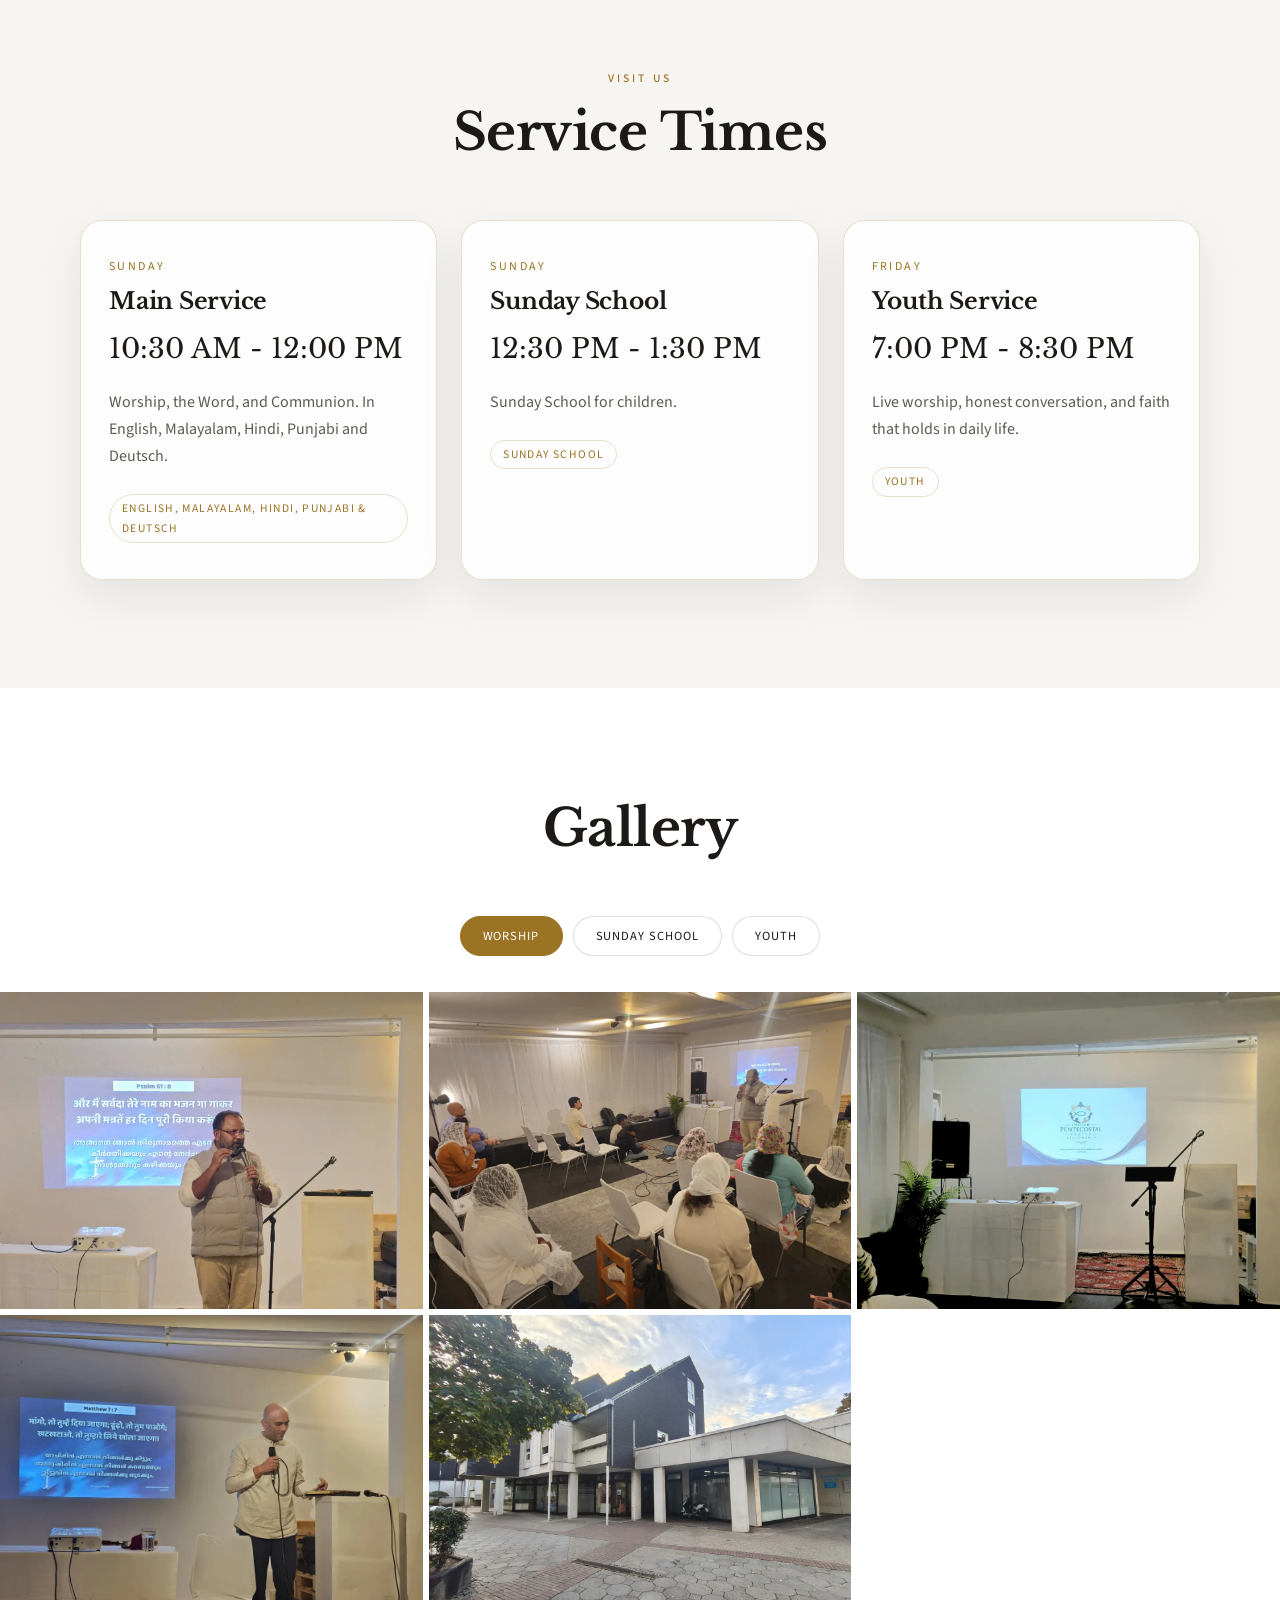
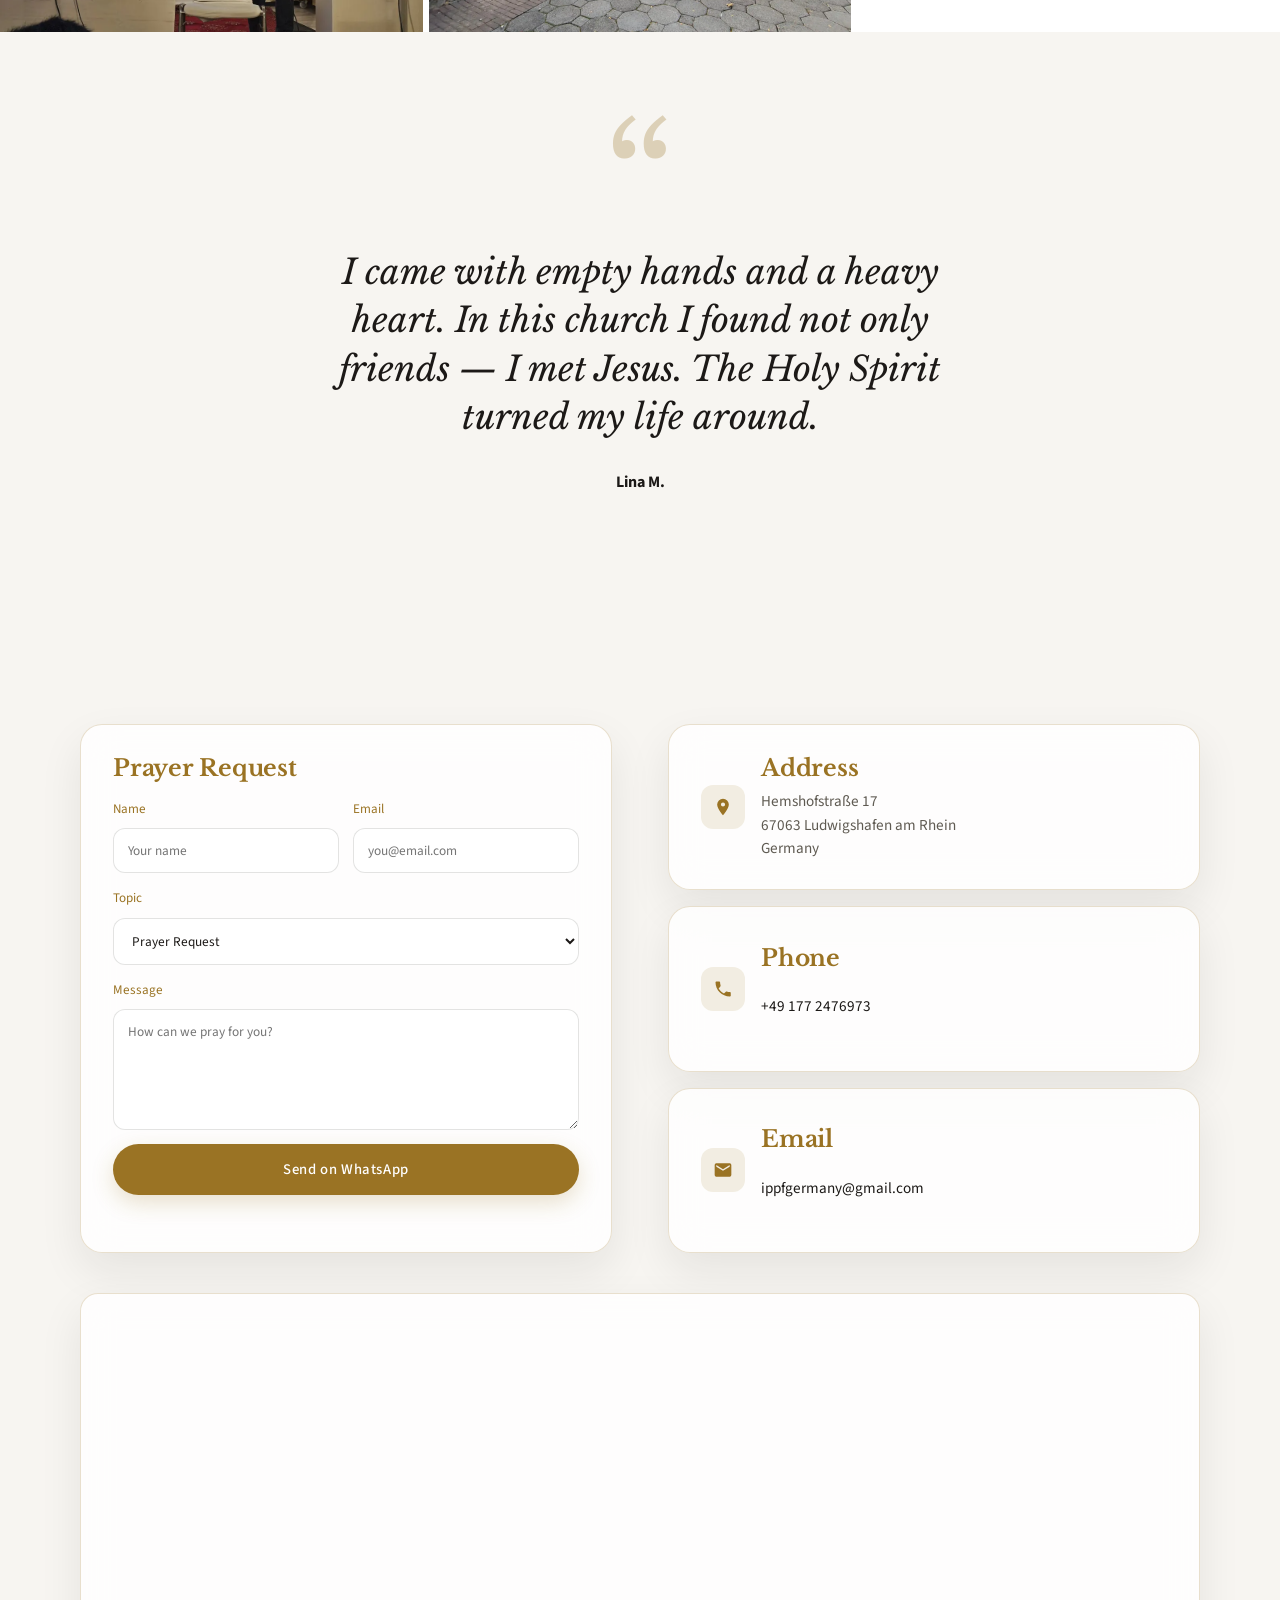
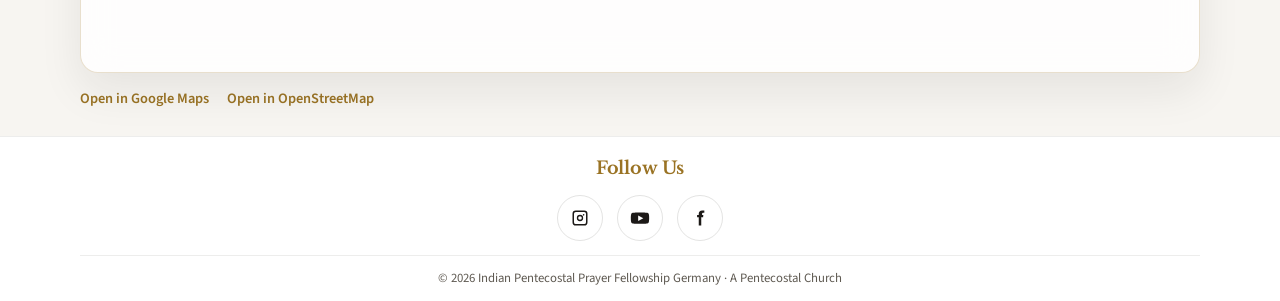
<file: germany/css/index.html>
<!DOCTYPE html>
<html lang="en">
<head>
  <meta charset="UTF-8" />
  <title>Indian Pentecostal Prayer Fellowship Germany</title>
  <link rel="canonical" href="../" />
  <meta http-equiv="refresh" content="0; url=../" />
  <script>location.replace("../");</script>
</head>
<body>
  <p><a href="../">Indian Pentecostal Prayer Fellowship Germany</a></p>
</body>
</html>
</file>
<file: germany/css/style.css>
:root {
  --navy: #1c1917;
  --gold: #9a7324;
  --gold-2: #b8922e;
  --muted: #5f5a52;
  --white: #ffffff;
  --ink: #1c1917;
  --bg: #ffffff;
  --bg-soft: #f7f5f1;
  --glass: rgba(255, 255, 255, 0.82);
  --glass-border: rgba(154, 115, 36, 0.22);
  --shadow: 0 18px 44px rgba(28, 25, 23, 0.08);
  --font-serif: "Libre Baskerville", "Times New Roman", serif;
  --font-sans: "Source Sans 3", "Segoe UI", system-ui, sans-serif;
  --nav-h: 84px;
  --ease: cubic-bezier(0.22, 1, 0.36, 1);
}

*,
*::before,
*::after { box-sizing: border-box; }

html {
  scroll-behavior: smooth;
  scroll-padding-top: calc(var(--nav-h) + 12px);
}

section[id] {
  scroll-margin-top: calc(var(--nav-h) + 12px);
}

body {
  margin: 0;
  font-family: var(--font-sans);
  background: var(--bg);
  color: var(--ink);
  line-height: 1.7;
  overflow-x: hidden;
}

img { max-width: 100%; height: auto; display: block; }
a { color: inherit; text-decoration: none; }
button, input, select, textarea { font-family: inherit; }

.skip-link {
  position: absolute;
  left: 16px;
  top: -48px;
  z-index: 100;
  padding: 10px 16px;
  background: var(--gold);
  color: var(--white);
  border-radius: 8px;
}
.skip-link:focus { top: 12px; }

.visually-hidden {
  position: absolute;
  width: 1px;
  height: 1px;
  padding: 0;
  margin: -1px;
  overflow: hidden;
  clip: rect(0, 0, 0, 0);
  white-space: nowrap;
  border: 0;
}

::selection {
  background: var(--gold);
  color: var(--white);
}

.container {
  width: min(1120px, calc(100% - 48px));
  margin-inline: auto;
}

h1, h2, h3, h4 {
  font-family: var(--font-serif);
  font-weight: 700;
  line-height: 1.25;
  margin: 0 0 0.5em;
  letter-spacing: -0.01em;
  color: var(--ink);
}

h1 { font-size: clamp(2.6rem, 6vw, 5.2rem); }
h2 { font-size: clamp(2rem, 4vw, 3.4rem); }
h3 { font-size: 1.45rem; }

.eyebrow {
  display: inline-block;
  color: var(--gold);
  letter-spacing: 0.28em;
  text-transform: uppercase;
  font-size: 0.72rem;
  font-weight: 500;
  margin: 0 0 12px;
}

.section__head {
  text-align: center;
  margin-bottom: 56px;
}

.section {
  position: relative;
  z-index: 2;
  padding: 108px 0;
}

.btn {
  display: inline-flex;
  align-items: center;
  justify-content: center;
  gap: 8px;
  padding: 14px 26px;
  border-radius: 999px;
  border: 1px solid transparent;
  font-size: 0.92rem;
  font-weight: 500;
  letter-spacing: 0.04em;
  cursor: pointer;
  transition: transform 0.35s var(--ease), box-shadow 0.35s, background 0.35s, color 0.35s;
}

.btn--gold {
  background: var(--gold);
  color: var(--white);
  box-shadow: 0 8px 22px rgba(154, 115, 36, 0.22);
}

.btn--gold:hover {
  transform: translateY(-2px);
  box-shadow: 0 14px 32px rgba(201, 168, 76, 0.42);
}

.btn--full { width: 100%; }

.pill {
  display: inline-block;
  padding: 4px 12px;
  border-radius: 999px;
  font-size: 0.72rem;
  letter-spacing: 0.12em;
  text-transform: uppercase;
  border: 1px solid var(--glass-border);
  color: var(--gold);
}

.glass-card {
  background: var(--glass);
  backdrop-filter: blur(18px);
  -webkit-backdrop-filter: blur(18px);
  border: 1px solid var(--glass-border);
  border-radius: 22px;
  box-shadow: var(--shadow);
}

.nav {
  position: fixed;
  top: 0;
  left: 0;
  right: 0;
  z-index: 50;
  background: rgba(255, 255, 255, 0.92);
  backdrop-filter: blur(18px);
  -webkit-backdrop-filter: blur(18px);
  border-bottom: 1px solid rgba(28, 25, 23, 0.08);
  transition: box-shadow 0.4s var(--ease), transform 0.55s var(--ease);
}

html:not(.is-ready) .nav {
  transform: translateY(-8px);
}

html.is-ready .nav {
  transform: none;
}

.nav.is-scrolled,
.nav.is-open {
  box-shadow: 0 10px 28px rgba(28, 25, 23, 0.06);
}

.nav__inner {
  width: min(1200px, calc(100% - 40px));
  margin: 0 auto;
  display: flex;
  align-items: center;
  justify-content: space-between;
  min-height: var(--nav-h);
  gap: 20px;
}

.logo {
  display: flex;
  align-items: center;
  gap: 12px;
  z-index: 2;
  flex-shrink: 0;
  min-width: 0;
}

.logo__img {
  display: block;
  height: 68px;
  width: auto;
  object-fit: contain;
  flex-shrink: 0;
  background: transparent;
  filter: drop-shadow(0 4px 10px rgba(28, 25, 23, 0.12));
}

.logo__text {
  display: flex;
  flex-direction: column;
  line-height: 1.1;
  min-width: 0;
}

.logo__text strong {
  font-family: var(--font-serif);
  font-size: clamp(0.95rem, 1.6vw, 1.65rem);
  font-weight: 700;
  color: var(--ink);
}

.logo__text em {
  font-style: normal;
  font-size: 0.68rem;
  letter-spacing: 0.32em;
  text-transform: uppercase;
  color: var(--gold);
}

.nav__links {
  display: flex;
  align-items: center;
  gap: 22px;
}

.nav__links a {
  font-size: 0.9rem;
  font-weight: 500;
  color: var(--ink);
  opacity: 0.82;
  position: relative;
  transition: color 0.3s, opacity 0.3s;
}

.nav__links a::after {
  content: "";
  position: absolute;
  left: 0;
  bottom: -6px;
  width: 0;
  height: 1px;
  background: var(--gold);
  transition: width 0.3s var(--ease);
}

.nav__links a:hover { opacity: 1; }
.nav__links a:hover::after { width: 100%; }

.nav__toggle {
  display: none;
  width: 42px;
  height: 42px;
  border: 0;
  background: transparent;
  cursor: pointer;
  padding: 10px;
}

.nav__toggle span {
  display: block;
  height: 2px;
  background: var(--ink);
  margin: 5px 0;
  transition: 0.3s;
}

.nav.is-open .nav__toggle span:nth-child(1) { transform: translateY(7px) rotate(45deg); }
.nav.is-open .nav__toggle span:nth-child(2) { opacity: 0; }
.nav.is-open .nav__toggle span:nth-child(3) { transform: translateY(-7px) rotate(-45deg); }

.hero {
  position: relative;
  height: 480px;
  min-height: 420px;
  max-height: 520px;
  margin: var(--nav-h) 24px 0;
  overflow: visible;
  z-index: 2;
}

.hero__slides {
  position: absolute;
  inset: 0;
  overflow: hidden;
  border-radius: 28px;
}

.hero__slide {
  position: absolute;
  inset: 0;
}

.hero__slide { z-index: 1; }

.hero__media {
  position: absolute;
  inset: -4%;
  overflow: hidden;
}

.hero__media picture,
.about__frame picture,
.leader-card__photo picture,
.gallery__item picture {
  display: block;
  width: 100%;
  height: 100%;
}

.hero__media img {
  width: 100%;
  height: 100%;
  object-fit: cover;
  will-change: transform;
  transform: scale(1.04);
}

.hero__overlay {
  position: absolute;
  inset: 0;
  background:
    linear-gradient(90deg, rgba(11, 16, 32, 0.45) 0%, rgba(11, 16, 32, 0.22) 55%, rgba(11, 16, 32, 0.18) 100%),
    linear-gradient(180deg, rgba(11, 16, 32, 0.2) 0%, rgba(11, 16, 32, 0.1) 38%, rgba(11, 16, 32, 0.62) 100%);
}

.hero__content {
  position: relative;
  z-index: 5;
  height: 100%;
  width: min(1100px, calc(100% - 48px));
  margin: 0 auto;
  display: flex;
  flex-direction: row;
  align-items: center;
  gap: 28px;
  padding: 28px 0 56px;
}

.hero__copy {
  display: flex;
  flex-direction: column;
  min-width: 0;
}

.hero__slide .hero__kicker { animation: revealUp 0.75s var(--ease); }
.hero__slide .hero__title { animation: revealUp 0.85s 0.08s var(--ease); }
.hero__slide .hero__lead { animation: revealUp 0.8s 0.16s var(--ease); }

@keyframes revealUp {
  from { transform: translateY(22px); }
  to { transform: none; }
}

.hero__title {
  color: var(--white);
  font-size: clamp(1.35rem, 2.4vw, 2rem);
  text-shadow: 0 8px 40px rgba(0, 0, 0, 0.55);
  display: flex;
  align-items: baseline;
  flex-wrap: wrap;
  gap: 0.28em;
}

.hero__jesus {
  color: #ff7a7a;
  font-size: 1.85em;
  font-weight: 700;
  letter-spacing: 0.04em;
  line-height: 0.9;
  text-shadow: 0 8px 32px rgba(255, 90, 90, 0.45);
}

.hero__kicker {
  color: var(--gold);
  letter-spacing: 0.32em;
  text-transform: uppercase;
  font-size: 0.78rem;
  margin-bottom: 18px;
}

.hero__lead {
  max-width: 36rem;
  font-size: 1rem;
  color: rgba(255, 255, 255, 0.9);
  margin: 6px 0 18px;
}

.hero-bible {
  position: absolute;
  z-index: 6;
  right: 4%;
  bottom: 8%;
  width: min(360px, 42%);
  margin: 0;
  pointer-events: none;
  transform-origin: center bottom;
  filter:
    drop-shadow(0 0 18px rgba(255, 214, 150, 0.35))
    drop-shadow(0 16px 28px rgba(0, 0, 0, 0.5));
  will-change: transform, opacity;
}

.hero-bible img {
  width: 100%;
  height: auto;
  display: block;
}

.about { background: var(--bg); }
.section.about { padding-top: 40px; }

.about-load {
  opacity: 0;
  transform: translateY(18px);
  animation: aboutFade 1.4s var(--ease) 0.15s forwards;
}

.about__copy.about-load { animation-delay: 0.45s; }

@keyframes aboutFade {
  to {
    opacity: 1;
    transform: none;
  }
}

.about__grid {
  display: grid;
  grid-template-columns: 1fr 1fr;
  gap: 72px;
  align-items: center;
}

.about__media { position: relative; }

.about__frame {
  overflow: hidden;
  border-radius: 28px;
  aspect-ratio: 4 / 5;
  border: 1px solid var(--glass-border);
}

.about__frame img {
  width: 100%;
  height: 100%;
  object-fit: cover;
  transition: transform 0.9s var(--ease);
}

.about__media:hover img { transform: scale(1.08); }
.about__copy p { color: var(--muted); }

.scripture {
  margin: 32px 0 0;
  padding: 24px 28px;
  border-left: 2px solid var(--gold);
  background: rgba(201, 168, 76, 0.06);
  border-radius: 0 16px 16px 0;
}

.scripture p {
  font-family: var(--font-serif);
  font-style: italic;
  font-size: 1.15rem;
  color: var(--ink);
  margin: 0 0 8px;
}

.scripture cite {
  color: var(--gold);
  font-style: normal;
  font-size: 0.82rem;
  letter-spacing: 0.08em;
}

.mission { background: var(--bg-soft); }

.mission__cards {
  display: grid;
  grid-template-columns: 1fr 1fr;
  gap: 24px;
  margin-bottom: 48px;
}

.mission-card { padding: 36px; }

.icon-glow {
  width: 56px;
  height: 56px;
  border-radius: 16px;
  display: grid;
  place-items: center;
  margin-bottom: 18px;
  color: var(--gold);
  background: rgba(201, 168, 76, 0.1);
  box-shadow: 0 0 0 1px var(--glass-border), 0 0 24px rgba(201, 168, 76, 0.25);
  animation: iconPulse 3s ease-in-out infinite;
}

.icon-glow svg { width: 26px; height: 26px; }

.mission-card:hover .icon-glow {
  box-shadow: 0 0 0 1px var(--gold), 0 0 36px rgba(201, 168, 76, 0.55);
}

@keyframes iconPulse {
  0%, 100% { box-shadow: 0 0 0 1px var(--glass-border), 0 0 18px rgba(201, 168, 76, 0.2); }
  50% { box-shadow: 0 0 0 1px rgba(201, 168, 76, 0.45), 0 0 32px rgba(201, 168, 76, 0.4); }
}

.mission-card p { color: var(--muted); margin: 0; }

.values {
  display: grid;
  grid-template-columns: repeat(4, 1fr);
  gap: 18px;
}

.value {
  padding: 28px 22px;
  border-radius: 18px;
  background: var(--white);
  border: 1px solid rgba(28, 25, 23, 0.08);
  transition: 0.35s var(--ease);
}

.value:hover {
  transform: translateY(-6px);
  border-color: var(--glass-border);
  background: rgba(201, 168, 76, 0.06);
}

.value__num {
  font-family: var(--font-serif);
  color: var(--gold);
  font-size: 1.4rem;
}

.value p { color: var(--muted); margin: 8px 0 0; font-size: 0.92rem; }

.leaders { background: var(--bg); }

.leaders__grid {
  display: grid;
  grid-template-columns: minmax(0, 380px);
  justify-content: center;
  gap: 28px;
}

.leader-card h3 { margin: 18px 0 8px; }

.leader-card p {
  color: var(--muted);
  margin: 0;
  font-size: 0.95rem;
}

.leader-card__photo {
  position: relative;
  overflow: hidden;
  border-radius: 22px;
  aspect-ratio: 3 / 4;
}

.leader-card__photo img {
  width: 100%;
  height: 100%;
  object-fit: cover;
  object-position: center top;
  filter: grayscale(1) contrast(1.05);
  transition: filter 0.55s ease, transform 0.7s var(--ease);
}

.leader-card:hover img {
  filter: grayscale(0);
  transform: scale(1.04);
}

.leader-card__badge {
  position: absolute;
  left: 14px;
  bottom: 14px;
  padding: 6px 12px;
  border-radius: 999px;
  background: rgba(255, 255, 255, 0.92);
  backdrop-filter: blur(10px);
  border: 1px solid var(--glass-border);
  font-size: 0.72rem;
  letter-spacing: 0.08em;
  text-transform: uppercase;
  color: var(--gold);
}

.services { background: var(--bg-soft); }

.services__grid {
  display: grid;
  grid-template-columns: repeat(3, 1fr);
  gap: 24px;
}

.service-card {
  padding: 36px 28px;
  transition: transform 0.4s var(--ease), box-shadow 0.4s;
}

.service-card:hover {
  transform: translateY(-12px);
  box-shadow: 0 24px 44px rgba(28, 25, 23, 0.12), 0 0 0 1px rgba(154, 115, 36, 0.28);
}

.service-card__day {
  color: var(--gold);
  letter-spacing: 0.2em;
  text-transform: uppercase;
  font-size: 0.75rem;
  margin: 0 0 8px;
}

.service-card__time {
  font-family: var(--font-serif);
  font-size: 1.7rem;
  color: var(--ink);
  margin: 4px 0 14px;
}

.service-card p:last-of-type { color: var(--muted); }
.service-card .pill { margin-top: 8px; }

.gallery { padding-bottom: 0; background: var(--bg); }

.gallery__tabs {
  display: flex;
  justify-content: center;
  flex-wrap: wrap;
  gap: 10px;
  margin-bottom: 36px;
}

.gallery__tab {
  padding: 10px 22px;
  border-radius: 999px;
  border: 1px solid rgba(28, 25, 23, 0.14);
  background: var(--white);
  color: var(--ink);
  cursor: pointer;
  letter-spacing: 0.08em;
  text-transform: uppercase;
  font-size: 0.78rem;
  transition: 0.3s;
}

.gallery__tab.is-active,
.gallery__tab:hover {
  background: var(--gold);
  color: var(--white);
  border-color: var(--gold);
}

.gallery__panels { position: relative; }

.gallery__panel {
  display: none;
  grid-template-columns: repeat(3, 1fr);
  gap: 6px;
}

.gallery__panel.is-active {
  display: grid;
  animation: fadePanel 0.5s var(--ease);
}

.gallery__panel--two {
  grid-template-columns: 1fr 1fr;
}

@keyframes fadePanel {
  from { opacity: 0; transform: translateY(12px); }
  to { opacity: 1; transform: none; }
}

.gallery__panel.is-active .gallery__item {
  animation: fadePanel 0.55s var(--ease) both;
}

.gallery__panel.is-active .gallery__item:nth-child(2) { animation-delay: 0.06s; }
.gallery__panel.is-active .gallery__item:nth-child(3) { animation-delay: 0.12s; }
.gallery__panel.is-active .gallery__item:nth-child(4) { animation-delay: 0.18s; }
.gallery__panel.is-active .gallery__item:nth-child(5) { animation-delay: 0.24s; }

.gallery__item {
  position: relative;
  margin: 0;
  overflow: hidden;
  aspect-ratio: 4 / 3;
  cursor: pointer;
}

.gallery__item img {
  width: 100%;
  height: 100%;
  object-fit: cover;
  transition: transform 0.7s var(--ease), filter 0.5s;
}

.gallery__item figcaption {
  position: absolute;
  inset: 0;
  display: grid;
  place-items: end start;
  padding: 20px;
  background: linear-gradient(transparent 40%, rgba(11, 16, 32, 0.78));
  opacity: 0;
  transition: opacity 0.4s;
}

.gallery__item figcaption span {
  font-family: var(--font-serif);
  font-size: 1.3rem;
  color: var(--white);
}

.gallery__item:hover img {
  transform: scale(1.1);
  filter: brightness(0.85);
}

.gallery__item:hover figcaption { opacity: 1; }

.testimony {
  padding: 120px 0;
  background: var(--bg-soft);
  text-align: center;
}

.testimony__quote {
  position: relative;
  max-width: 760px;
  margin: 0 auto;
}

.testimony__mark {
  font-family: var(--font-serif);
  font-size: 10rem;
  line-height: 0.5;
  color: var(--gold);
  opacity: 0.28;
  display: block;
  margin-bottom: 12px;
}

.testimony blockquote p {
  font-family: var(--font-serif);
  font-size: clamp(1.5rem, 3vw, 2.15rem);
  font-style: italic;
  line-height: 1.4;
  margin: 0 0 28px;
}

.give { background: var(--bg); }

.give__grid {
  display: grid;
  grid-template-columns: 1fr 1fr;
  gap: 56px;
  align-items: stretch;
}

.give__copy {
  display: flex;
  flex-direction: column;
  min-height: 0;
}

.give__methods {
  display: grid;
  grid-template-rows: 1fr 1fr 1fr;
  gap: 16px;
  min-height: 0;
}

.give-method { padding: 28px 32px; }
.give-method h3 { margin: 0 0 16px; color: var(--gold); font-size: 1.45rem; }
.give-method p { margin: 0; color: var(--muted); font-size: 0.95rem; }

.contact-card {
  display: grid;
  grid-template-columns: 44px 1fr;
  column-gap: 16px;
  align-items: center;
}

.contact-card__icon {
  width: 44px;
  height: 44px;
  border-radius: 12px;
  background: rgba(154, 115, 36, 0.12);
  color: var(--gold);
  display: grid;
  place-items: center;
  grid-row: 1 / 4;
}

.contact-card__icon svg {
  width: 20px;
  height: 20px;
}

.contact-card h3 { margin: 0 0 8px; }
.contact-card p { line-height: 1.55; }
.contact-card a { color: var(--ink); }
.contact-card a:hover { color: var(--gold); }

.give__copy .contact__form {
  margin-top: 0;
  flex: 1;
  height: 100%;
}

.contact { background: var(--bg-soft); }

.contact__form {
  padding: 28px 32px;
}

.contact__form h3 {
  margin: 0 0 16px;
  color: var(--gold);
  font-size: 1.45rem;
}

.form-row {
  display: grid;
  grid-template-columns: 1fr 1fr;
  gap: 14px;
}

.contact__form label {
  display: grid;
  gap: 8px;
  font-size: 0.82rem;
  color: var(--gold);
  margin-bottom: 14px;
}

.contact__form input,
.contact__form select,
.contact__form textarea {
  width: 100%;
  padding: 12px 14px;
  border-radius: 12px;
  border: 1px solid rgba(28, 25, 23, 0.12);
  background: var(--white);
  color: var(--ink);
  outline: none;
  transition: border-color 0.25s;
}

.contact__form input:focus,
.contact__form select:focus,
.contact__form textarea:focus {
  border-color: var(--gold);
}

.contact__form textarea { resize: vertical; }
.contact__form select option { background: var(--white); }

.form-note {
  margin: 12px 0 0;
  color: var(--gold-2);
  text-align: center;
}

.section.contact { padding-bottom: 24px; }

.map-panel { margin-top: 40px; }

.map-panel__frame {
  overflow: hidden;
  border-radius: 18px;
  height: 380px;
}

.map-panel__frame iframe {
  width: 100%;
  height: 100%;
  border: 0;
  display: block;
}

.map-panel__links {
  display: flex;
  flex-wrap: wrap;
  gap: 18px;
  margin: 14px 0 0;
  font-size: 0.9rem;
}

.map-panel__links a {
  color: var(--gold);
  font-weight: 600;
}

.map-panel__links a:hover { text-decoration: underline; }

.footer {
  position: relative;
  z-index: 2;
  background: var(--white);
  border-top: 1px solid rgba(28, 25, 23, 0.08);
  padding: 20px 0 12px;
}

.footer__social {
  display: flex;
  flex-direction: column;
  align-items: center;
  text-align: center;
  gap: 16px;
}

.footer h4 {
  font-size: 1.1rem;
  color: var(--gold);
  margin: 0;
}

.footer a { color: var(--muted); transition: color 0.25s, background 0.25s, border-color 0.25s; }
.footer a:hover { color: var(--gold); }

.social {
  display: flex;
  flex-direction: row;
  justify-content: center;
  gap: 14px;
}

.social a {
  width: 46px;
  height: 46px;
  border-radius: 50%;
  border: 1px solid rgba(28, 25, 23, 0.12);
  display: grid;
  place-items: center;
  color: var(--ink);
}

.social a:hover {
  border-color: var(--gold);
  background: rgba(154, 115, 36, 0.08);
  color: var(--gold);
}

.social svg {
  width: 20px;
  height: 20px;
  display: block;
}

.footer__bottom {
  width: min(1120px, calc(100% - 48px));
  margin: 14px auto 0;
  padding-top: 12px;
  border-top: 1px solid rgba(28, 25, 23, 0.08);
  color: var(--muted);
  font-size: 0.8rem;
  text-align: center;
}

.footer__bottom p { margin: 0; text-align: center; }

img.is-fade {
  opacity: 0;
  transition: opacity 0.55s var(--ease);
}

img.is-fade.is-loaded {
  opacity: 1;
}

[data-reveal],
[data-reveal-stagger] > * {
  opacity: 0;
  transform: translateY(22px);
  transition: opacity 0.7s var(--ease), transform 0.7s var(--ease);
}

[data-reveal="left"] { transform: translateX(-24px); }
[data-reveal="right"] { transform: translateX(24px); }

.is-visible,
[data-reveal-stagger].is-visible > * {
  opacity: 1;
  transform: none;
}

[data-reveal-stagger].is-visible > *:nth-child(2) { transition-delay: 0.12s; }
[data-reveal-stagger].is-visible > *:nth-child(3) { transition-delay: 0.24s; }
[data-reveal-stagger].is-visible > *:nth-child(4) { transition-delay: 0.36s; }

@media (min-width: 1400px) {
  .container { width: min(1280px, calc(100% - 80px)); }
  .hero {
    height: 560px;
    max-height: 640px;
    margin-left: 40px;
    margin-right: 40px;
  }
  .hero__content { width: min(1240px, calc(100% - 64px)); }
  .hero__title { font-size: clamp(1.8rem, 2vw, 2.4rem); }
  .hero-bible {
    width: 380px;
    right: 56px;
  }
}

@media (max-width: 1200px) {
  .nav__links { gap: 14px; }
  .nav__links a { font-size: 0.84rem; }
}

@media (max-width: 1100px) {
  .nav.is-open {
    background: rgba(255, 255, 255, 0.97);
    backdrop-filter: blur(16px);
    -webkit-backdrop-filter: blur(16px);
    border-bottom-color: rgba(28, 25, 23, 0.08);
  }

  .nav__links { display: none; }

  .nav.is-open .nav__links {
    display: flex;
    flex-direction: column;
    width: 100%;
    order: 3;
    padding: 8px 0 20px;
    gap: 16px;
  }

  .nav__toggle {
    display: block;
    margin-left: auto;
    order: 2;
  }

  .nav__inner { flex-wrap: wrap; }
}

@media (max-width: 980px) {
  .nav.is-open {
    background: rgba(255, 255, 255, 0.97);
    backdrop-filter: blur(16px);
    -webkit-backdrop-filter: blur(16px);
    border-bottom-color: rgba(28, 25, 23, 0.08);
  }

  .logo__text strong { font-size: 1.05rem; }

  .about__grid,
  .mission__cards,
  .services__grid,
  .gallery__panel { grid-template-columns: 1fr 1fr; }

  .give__grid { grid-template-columns: 1fr; }
  .values { grid-template-columns: 1fr 1fr; }
}

@media (max-width: 680px) {
  .logo__img { height: 48px; }
  .logo__text strong { font-size: 0.82rem; }
  .logo__text em { font-size: 0.52rem; letter-spacing: 0.16em; }
  .container { width: min(1120px, calc(100% - 32px)); }
  .section { padding: 80px 0; }
  .section.contact { padding-bottom: 20px; }

  .about__grid,
  .mission__cards,
  .services__grid,
  .give__grid,
  .gallery__panel,
  .gallery__panel--two,
  .values,
  .form-row { grid-template-columns: 1fr; }

  .about__frame { aspect-ratio: 5 / 4; }
  .hero {
    height: 380px;
    max-height: 400px;
    margin-left: 16px;
    margin-right: 16px;
  }
  .hero__slides { border-radius: 20px; }
  .section.about { padding-top: 28px; }
  .hero__content {
    justify-content: flex-end;
    align-items: flex-start;
    gap: 14px;
    padding: 20px 8px 28px;
  }
  .hero__title { font-size: 1.2rem !important; line-height: 1.25; }
  .hero__jesus { font-size: 1.7em; }
  .map-panel__frame { height: 260px; }
  .hero__lead { font-size: 0.9rem; margin-bottom: 12px; }
  .hero-bible {
    width: 46%;
    right: 4%;
    top: auto;
    bottom: 5%;
  }
  .hero__overlay {
    background:
      linear-gradient(180deg, rgba(11, 16, 32, 0.35) 0%, rgba(11, 16, 32, 0.2) 28%, rgba(11, 16, 32, 0.88) 100%);
  }
}

@media (prefers-reduced-motion: reduce) {
  *, *::before, *::after {
    animation: none !important;
    transition: none !important;
  }
  [data-reveal],
  [data-reveal-stagger] > *,
  .about-load,
  .hero__kicker,
  .hero__title,
  .hero__lead,
  .nav,
  html.is-ready .nav,
  img.is-fade {
    opacity: 1 !important;
    transform: none !important;
  }
}
</file>
